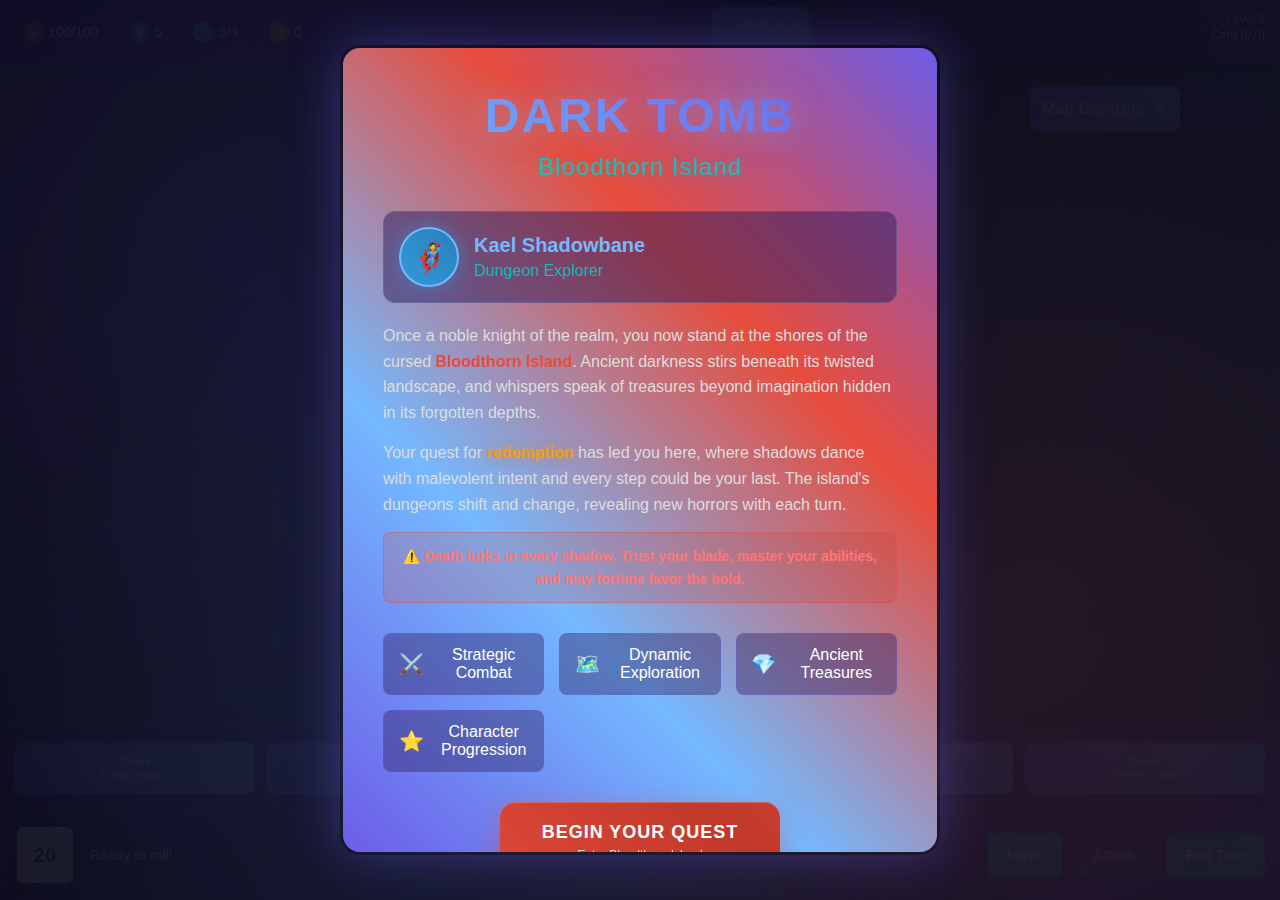
<file: index.html>
<!DOCTYPE html>
<html lang="en">
<head>
    <meta charset="UTF-8">
    <meta name="viewport" content="width=device-width, initial-scale=1.0, maximum-scale=1.0, user-scalable=no, viewport-fit=cover">
    <meta name="description" content="Dark Tomb: Bloodthorn Island - A strategic turn-based dungeon crawler with responsive design and touch controls">
    <meta name="theme-color" content="#2d1b5b">
    <meta name="apple-mobile-web-app-capable" content="yes">
    <meta name="apple-mobile-web-app-status-bar-style" content="black-translucent">
    <meta name="apple-mobile-web-app-title" content="Dark Tomb">

    <title>Dark Tomb: Bloodthorn Island</title>

    <!-- Preload critical resources -->
    <link rel="preload" href="css/styles.css" as="style">
    <link rel="preload" href="js/game.js" as="script">
    <link rel="preload" href="js/main.js" as="script">

    <link rel="stylesheet" href="css/styles.css">

    <!-- Prevent FOUC (Flash of Unstyled Content) -->
    <style>
        .game-container {
            opacity: 0;
            transition: opacity 0.3s ease;
        }

            .game-container.loaded {
                opacity: 1;
            }
    </style>
</head>
<body>
    <!-- Game Start Modal -->
    <div class="game-start-modal" id="game-start-modal" style="display: none;">
        <div class="modal-background"></div>
        <div class="modal-content">
            <div class="modal-header">
                <h1 class="game-title">DARK TOMB</h1>
                <h2 class="game-subtitle">Bloodthorn Island</h2>
            </div>

            <div class="modal-story">
                <div class="character-intro">
                    <div class="character-avatar">🦸</div>
                    <div class="character-details">
                        <h3>Kael Shadowbane</h3>
                        <p class="character-class">Dungeon Explorer</p>
                    </div>
                </div>

                <div class="story-text">
                    <p>Once a noble knight of the realm, you now stand at the shores of the cursed <strong>Bloodthorn Island</strong>. Ancient darkness stirs beneath its twisted landscape, and whispers speak of treasures beyond imagination hidden in its forgotten depths.</p>

                    <p>Your quest for <span class="highlight">redemption</span> has led you here, where shadows dance with malevolent intent and every step could be your last. The island's dungeons shift and change, revealing new horrors with each turn.</p>

                    <p class="warning">⚠️ Death lurks in every shadow. Trust your blade, master your abilities, and may fortune favor the bold.</p>
                </div>
            </div>

            <div class="modal-features">
                <div class="feature">
                    <span class="feature-icon">⚔️</span>
                    <span>Strategic Combat</span>
                </div>
                <div class="feature">
                    <span class="feature-icon">🗺️</span>
                    <span>Dynamic Exploration</span>
                </div>
                <div class="feature">
                    <span class="feature-icon">💎</span>
                    <span>Ancient Treasures</span>
                </div>
                <div class="feature">
                    <span class="feature-icon">⭐</span>
                    <span>Character Progression</span>
                </div>
            </div>

            <div class="modal-actions">
                <button class="start-game-btn" id="start-game-btn" type="button" aria-label="Start Game">
                    <span class="btn-text">BEGIN YOUR QUEST</span>
                    <span class="btn-subtitle">Enter Bloodthorn Island</span>
                </button>

                <div class="difficulty-hint">
                    <span>⚠️ Prepare yourself - this island shows no mercy to the unprepared</span>
                </div>
            </div>
        </div>
    </div>

    <!-- Main Game Container -->
    <div class="game-container" id="game-container" tabindex="0" role="application" aria-label="Dark Tomb Game">
        <!-- Header with Hero Stats -->
        <header class="header" role="banner">
            <div class="hero-stats" role="group" aria-label="Hero Statistics">
                <div class="stat" role="status" aria-label="Hero Health">
                    <div class="stat-icon hp-icon" aria-hidden="true">♥</div>
                    <span id="hero-hp">100/100</span>
                </div>
                <div class="stat" role="status" aria-label="Hero Armor">
                    <div class="stat-icon armor-icon" aria-hidden="true">🛡️</div>
                    <span id="hero-armor">5</span>
                </div>
                <div class="stat" role="status" aria-label="Hero Movement">
                    <div class="stat-icon move-icon" aria-hidden="true">👟</div>
                    <span id="hero-move">3/3</span>
                </div>
                <div class="stat" role="status" aria-label="Hero Experience">
                    <div class="stat-icon xp-icon" aria-hidden="true">⭐</div>
                    <span id="hero-xp">0</span>
                </div>
            </div>

            <div class="turn-info" role="status" aria-label="Turn Information">
                <div>Turn <span id="turn-number">1</span></div>
                <div class="turn-phase hero" id="turn-phase">Hero Phase</div>
            </div>

            <div class="level-info" role="status" aria-label="Level Information">
                <div>Level <span id="hero-level">1</span></div>
                <div>Card <span id="current-card">(0,0)</span></div>
                <div class="progress-bar" role="progressbar" aria-label="Experience Progress">
                    <div class="progress-fill" id="xp-progress" style="width: 0%"></div>
                </div>
            </div>
        </header>

        <!-- Main Game Area -->
        <main class="game-area" role="main">
            <!-- Map Container with Touch Controls -->
            <div class="map-container" role="region" aria-label="Game Map">
                <!-- Map Controls -->
                <div class="map-controls" role="toolbar" aria-label="Map Navigation Controls">
                    <button class="controls-menu-btn" id="controls-menu-btn" type="button" aria-expanded="false" aria-controls="controls-menu">
                        <span>Map Controls</span>
                        <span class="menu-icon" aria-hidden="true">▼</span>
                    </button>
                    <div class="controls-menu" id="controls-menu" role="menu" aria-hidden="true">
                        <div class="control-group" role="group" aria-label="Zoom Controls">
                            <div class="control-label">Zoom</div>
                            <div class="zoom-controls">
                                <button class="zoom-btn" id="zoom-out" type="button" title="Zoom Out" aria-label="Zoom Out">−</button>
                                <span class="zoom-level" id="zoom-level" role="status" aria-label="Current Zoom Level">100%</span>
                                <button class="zoom-btn" id="zoom-in" type="button" title="Zoom In" aria-label="Zoom In">+</button>
                                <button class="zoom-btn" id="zoom-reset" type="button" title="Reset Zoom" aria-label="Reset Zoom to 100%">⌂</button>
                            </div>
                        </div>
                        <div class="control-group" role="group" aria-label="Navigation Controls">
                            <div class="control-label">Navigate</div>
                            <div class="navigation-controls">
                                <button class="nav-btn" id="center-current" type="button" title="Center on Current Card" aria-label="Center Map on Current Card">🎯 Current</button>
                                <button class="nav-btn" id="center-hero" type="button" title="Center on Hero" aria-label="Center Map on Hero">🦸 Hero</button>
                            </div>
                        </div>
                    </div>
                </div>

                <!-- Touch Indicators for Mobile -->
                <div class="touch-indicators" id="touch-indicators" role="status" aria-label="Touch Control Instructions">
                    📱 Pinch to zoom • Drag to pan
                </div>

                <!-- Map Viewport -->
                <div class="map-viewport" id="map-viewport" role="region" aria-label="Dungeon Map Viewport">
                    <div class="level-layout" id="level-layout" role="grid" aria-label="Dungeon Level Layout"></div>
                </div>

                <!-- Environment Effect Display -->
                <div id="environment-effect" class="environment-effect" style="display: none;" role="alert" aria-live="assertive"></div>
            </div>

            <!-- Abilities Panel -->
            <div class="abilities-panel" role="toolbar" aria-label="Hero Abilities">
                <button class="ability" data-ability="strike" type="button" role="button" aria-describedby="strike-desc">
                    <div class="ability-name">Strike</div>
                    <div class="ability-details" id="strike-desc">+2 dmg, Range 1</div>
                </button>
                <button class="ability" data-ability="fireball" type="button" role="button" aria-describedby="fireball-desc">
                    <div class="ability-name">Fireball</div>
                    <div class="ability-details" id="fireball-desc">+4 dmg, Range 3</div>
                </button>
                <button class="ability" data-ability="heal" type="button" role="button" aria-describedby="heal-desc">
                    <div class="ability-name">Heal</div>
                    <div class="ability-details" id="heal-desc">+15 HP</div>
                </button>
                <button class="ability" data-ability="charge" type="button" role="button" aria-describedby="charge-desc">
                    <div class="ability-name">Charge</div>
                    <div class="ability-details" id="charge-desc">+3 dmg, Move+Attack</div>
                </button>
                <button class="ability" data-ability="shield" type="button" role="button" aria-describedby="shield-desc">
                    <div class="ability-name">Shield</div>
                    <div class="ability-details" id="shield-desc">+2 Armor, 3 turns</div>
                </button>
            </div>

            <!-- Bottom Action Panel -->
            <div class="bottom-panel" role="complementary" aria-label="Game Actions">
                <div class="dice-container" role="group" aria-label="Dice and Status">
                    <button class="dice" id="dice" type="button" aria-label="Roll Dice" title="Click to roll dice">20</button>
                    <span id="dice-result" role="status" aria-live="polite">Ready to roll!</span>
                </div>
                <div class="action-buttons" role="group" aria-label="Action Buttons">
                    <button class="action-btn" id="move-btn" type="button" aria-label="Enter Move Mode">Move</button>
                    <button class="action-btn" id="attack-btn" type="button" aria-label="Enter Attack Mode" disabled>Attack</button>
                    <button class="action-btn" id="end-turn-btn" type="button" aria-label="End Current Turn">End Turn</button>
                </div>
            </div>
        </main>
    </div>

    <!-- Loading Scripts -->
    <script>
        // Prevent FOUC by showing container only after styles are loaded
        document.addEventListener('DOMContentLoaded', function () {
            const gameContainer = document.getElementById('game-container');
            if (gameContainer) {
                gameContainer.classList.add('loaded');
            }
        });

        // Simple performance monitoring
        if ('performance' in window) {
            window.addEventListener('load', function () {
                const perfData = performance.getEntriesByType('navigation')[0];
                if (perfData) {
                    console.log('Page load time:', perfData.loadEventEnd - perfData.fetchStart, 'ms');
                }
            });
        }
    </script>

    <!-- Game Scripts - Load in order -->
    <script src="js/game.js" defer></script>
    <script src="js/main.js" defer></script>

    <!-- Service Worker Registration for PWA capabilities (optional) -->
    <script>
        if ('serviceWorker' in navigator) {
            window.addEventListener('load', function () {
                // Uncomment when you add a service worker
                // navigator.serviceWorker.register('/sw.js').catch(console.error);
            });
        }
    </script>
</body>
</html>
</file>
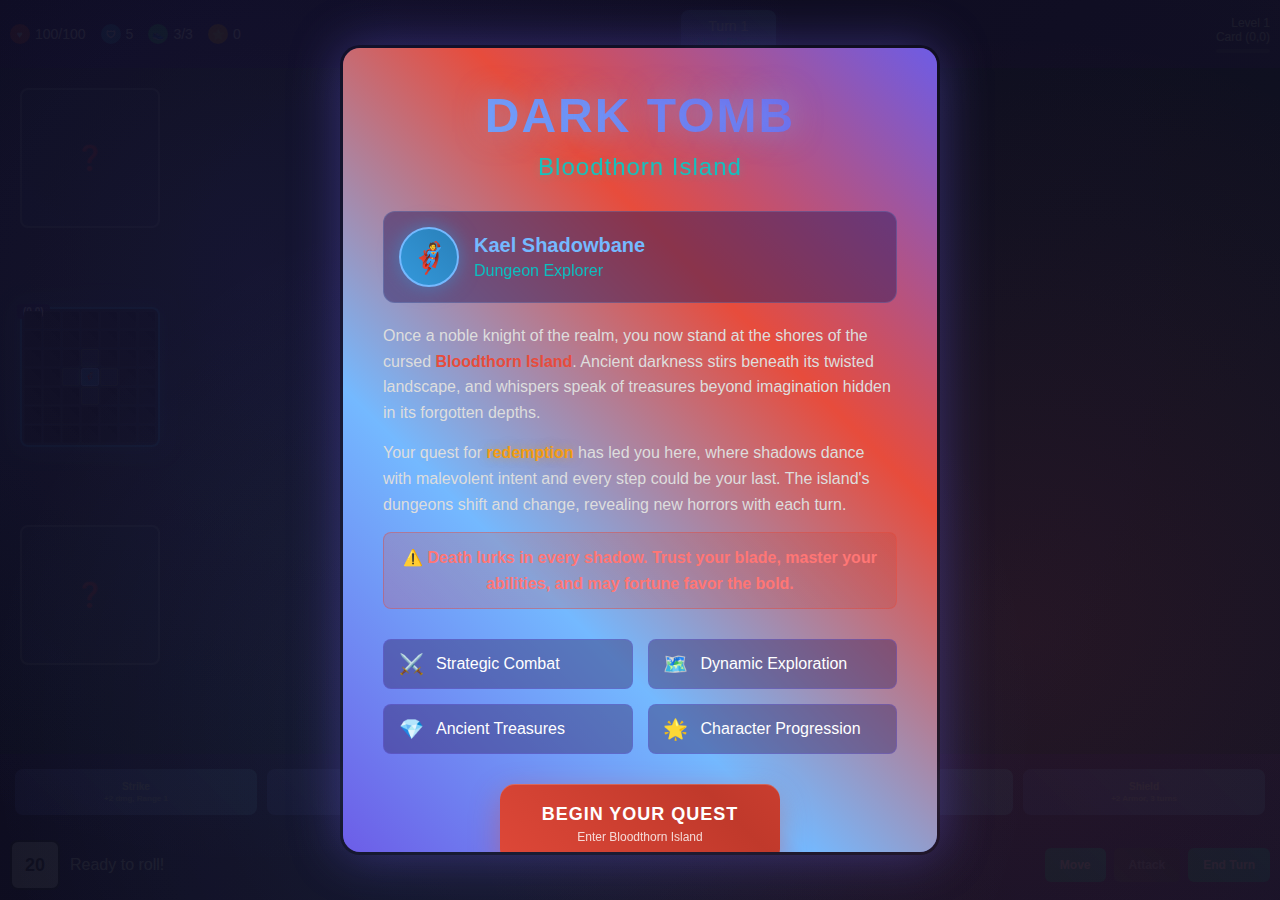
<file: complete_dark_tomb.html>
<!DOCTYPE html>
<html lang="en">
<head>
    <meta charset="UTF-8">
    <meta name="viewport" content="width=device-width, initial-scale=1.0">
    <title>Dark Tomb: Bloodthorn Island</title>
    <link rel="stylesheet" href="styles.css">
</head>
<body>
    <!-- Game Start Modal -->
    <div class="game-start-modal" id="game-start-modal">
        <div class="modal-background"></div>
        <div class="modal-content">
            <div class="modal-header">
                <h1 class="game-title">DARK TOMB</h1>
                <h2 class="game-subtitle">Bloodthorn Island</h2>
            </div>
            
            <div class="modal-story">
                <div class="character-intro">
                    <div class="character-avatar">🦸</div>
                    <div class="character-details">
                        <h3>Kael Shadowbane</h3>
                        <p class="character-class">Dungeon Explorer</p>
                    </div>
                </div>
                
                <div class="story-text">
                    <p>Once a noble knight of the realm, you now stand at the shores of the cursed <strong>Bloodthorn Island</strong>. Ancient darkness stirs beneath its twisted landscape, and whispers speak of treasures beyond imagination hidden in its forgotten depths.</p>
                    
                    <p>Your quest for <span class="highlight">redemption</span> has led you here, where shadows dance with malevolent intent and every step could be your last. The island's dungeons shift and change, revealing new horrors with each turn.</p>
                    
                    <p class="warning">⚠️ Death lurks in every shadow. Trust your blade, master your abilities, and may fortune favor the bold.</p>
                </div>
            </div>
            
            <div class="modal-features">
                <div class="feature">
                    <span class="feature-icon">⚔️</span>
                    <span>Strategic Combat</span>
                </div>
                <div class="feature">
                    <span class="feature-icon">🗺️</span>
                    <span>Dynamic Exploration</span>
                </div>
                <div class="feature">
                    <span class="feature-icon">💎</span>
                    <span>Ancient Treasures</span>
                </div>
                <div class="feature">
                    <span class="feature-icon">🌟</span>
                    <span>Character Progression</span>
                </div>
            </div>
            
            <div class="modal-actions">
                <button class="start-game-btn" id="start-game-btn">
                    <span class="btn-text">BEGIN YOUR QUEST</span>
                    <span class="btn-subtitle">Enter Bloodthorn Island</span>
                </button>
                
                <div class="difficulty-hint">
                    <span>💀 Prepare yourself - this island shows no mercy to the unprepared</span>
                </div>
            </div>
        </div>
    </div>

    <div class="game-container">
        <div class="header">
            <div class="hero-stats">
                <div class="stat">
                    <div class="stat-icon hp-icon">♥</div>
                    <span id="hero-hp">100/100</span>
                </div>
                <div class="stat">
                    <div class="stat-icon armor-icon">🛡</div>
                    <span id="hero-armor">5</span>
                </div>
                <div class="stat">
                    <div class="stat-icon move-icon">👟</div>
                    <span id="hero-move">3</span>
                </div>
                <div class="stat">
                    <div class="stat-icon xp-icon">⭐</div>
                    <span id="hero-xp">0</span>
                </div>
            </div>
            
            <div class="turn-info">
                <div>Turn <span id="turn-number">1</span></div>
                <div class="turn-phase hero" id="turn-phase">Hero Phase</div>
            </div>
            
            <div class="level-info">
                <div>Level <span id="hero-level">1</span></div>
                <div>Card <span id="current-card">(0,0)</span></div>
                <div class="progress-bar">
                    <div class="progress-fill" id="xp-progress" style="width: 0%"></div>
                </div>
            </div>
        </div>

        <div class="game-area">
            <div class="map-container">
                <div class="level-layout" id="level-layout"></div>
                <div id="environment-effect" class="environment-effect" style="display: none;"></div>
            </div>

            <div class="abilities-panel">
                <div class="ability" data-ability="strike">
                    <div class="ability-name">Strike</div>
                    <div class="ability-details">+2 dmg, Range 1</div>
                </div>
                <div class="ability" data-ability="fireball">
                    <div class="ability-name">Fireball</div>
                    <div class="ability-details">+4 dmg, Range 3</div>
                </div>
                <div class="ability" data-ability="heal">
                    <div class="ability-name">Heal</div>
                    <div class="ability-details">+15 HP</div>
                </div>
                <div class="ability" data-ability="charge">
                    <div class="ability-name">Charge</div>
                    <div class="ability-details">+3 dmg, Move+Attack</div>
                </div>
                <div class="ability" data-ability="shield">
                    <div class="ability-name">Shield</div>
                    <div class="ability-details">+2 Armor, 3 turns</div>
                </div>
            </div>

            <div class="bottom-panel">
                <div class="dice-container">
                    <div class="dice" id="dice">20</div>
                    <span id="dice-result">Ready to roll!</span>
                </div>
                <div class="action-buttons">
                    <button class="action-btn" id="move-btn">Move</button>
                    <button class="action-btn" id="attack-btn" disabled>Attack</button>
                    <button class="action-btn" id="end-turn-btn">End Turn</button>
                </div>
            </div>
        </div>
    </div>

    <script>
        class Game {
            constructor() {
                this.hero = {
                    x: 3, y: 3, // Position within current card
                    cardX: 0, cardY: 0, // Current card coordinates
                    hp: 100, maxHp: 100,
                    armor: 5, baseArmor: 5,
                    move: 3, level: 1, xp: 0,
                    bonusArmor: 0, bonusArmorTurns: 0,
                    remainingMoves: 3,
                    hasActed: false,
                    // Character information
                    name: "Kael Shadowbane",
                    class: "Dungeon Explorer",
                    background: "Once a noble knight, now explores the dark depths of Bloodthorn Island seeking ancient treasures and redemption."
                };
                
                this.currentLevel = 1;
                this.activeCards = new Map(); // Map of "x,y" -> card data
                this.cardDecks = {}; // Level -> array of card templates
                this.levelLayouts = {}; // Level -> array of card coordinates
                this.fogOfWar = new Map(); // Map of "cardX,cardY" -> Set of "x,y" positions
                
                this.selectedAbility = null;
                this.abilityCooldowns = {};
                this.environmentEffect = null;
                this.environmentTurns = 0;
                this.turn = 1;
                this.turnPhase = 'hero'; // 'hero', 'enemy', 'environment'
                this.mode = 'move';
                
                this.abilities = {
                    strike: { 
                        modifier: 2, 
                        damage: 8, 
                        range: 1, 
                        type: 'single', 
                        cooldown: 0,
                        name: "Strike",
                        description: "A precise melee attack that deals consistent damage to adjacent enemies."
                    },
                    fireball: { 
                        modifier: 4, 
                        damage: 12, 
                        range: 3, 
                        type: 'single', 
                        cooldown: 2,
                        name: "Fireball",
                        description: "Launch a blazing projectile that deals high damage at range. Requires line of sight."
                    },
                    heal: { 
                        modifier: 0, 
                        damage: -15, 
                        range: 0, 
                        type: 'self', 
                        cooldown: 3,
                        name: "Heal",
                        description: "Channel divine energy to restore your health and mend wounds."
                    },
                    charge: { 
                        modifier: 3, 
                        damage: 10, 
                        range: 2, 
                        type: 'charge', 
                        cooldown: 2,
                        name: "Charge",
                        description: "Rush forward to strike an enemy with tremendous force, combining movement and attack."
                    },
                    shield: { 
                        modifier: 0, 
                        damage: 0, 
                        range: 0, 
                        type: 'buff', 
                        cooldown: 4,
                        name: "Shield",
                        description: "Raise your defenses, gaining bonus armor that protects against incoming attacks."
                    }
                };

                this.environmentEffects = [
                    { name: 'Earthquake', effect: 'All units take +1 damage', duration: 3 },
                    { name: 'Poison Mist', effect: 'All living creatures lose 2 HP per turn', duration: 4 },
                    { name: 'Lightning Storm', effect: 'Random electrical damage', duration: 2 },
                    { name: 'Bloodthorn Growth', effect: 'Movement costs +1 HP', duration: 3 },
                    { name: 'Dark Fog', effect: 'Attack range reduced by 1', duration: 2 }
                ];
                
                this.initializeLevels();
                this.initializeGame();
                this.bindEvents();
            }

            initializeLevels() {
                // Define level layouts - which card coordinates exist
                this.levelLayouts = {
                    1: [
                        { x: 0, y: 0 },   // Starting card
                        { x: 1, y: 0 },   // East
                        { x: 1, y: 1 },   // Southeast
                        { x: 0, y: 1 },   // South
                        { x: 0, y: -1 }   // North
                    ],
                    2: [
                        { x: 0, y: 0 }, { x: 1, y: 0 }, { x: 2, y: 0 },
                        { x: 0, y: 1 }, { x: 1, y: 1 }, { x: 2, y: 1 },
                        { x: 0, y: -1 }, { x: 1, y: -1 }
                    ]
                };

                // Generate card templates for each level
                this.generateCardDecks();
            }

            generateCardDecks() {
                for (let level = 1; level <= 2; level++) {
                    this.cardDecks[level] = [];
                    const cardCount = this.levelLayouts[level].length;
                    
                    for (let i = 0; i < cardCount; i++) {
                        this.cardDecks[level].push(this.generateCardTemplate(level));
                    }
                }
            }

            generateCardTemplate(level) {
                const card = {
                    terrain: [],
                    monsters: [],
                    treasures: []
                };

                // Generate terrain
                for (let y = 0; y < 7; y++) {
                    card.terrain[y] = [];
                    for (let x = 0; x < 7; x++) {
                        if (Math.random() < 0.15) {
                            card.terrain[y][x] = 'wall';
                        } else {
                            card.terrain[y][x] = 'floor';
                        }
                    }
                }

                // Generate monsters for this card
                const monsterCount = 2 + Math.floor(level / 2);
                const monsterTypes = [
                    { name: 'Goblin', attackRange: 1 },
                    { name: 'Orc', attackRange: 1 },
                    { name: 'Skeleton', attackRange: 2 },
                    { name: 'Spider', attackRange: 1 }
                ];

                for (let i = 0; i < monsterCount; i++) {
                    let x, y;
                    do {
                        x = Math.floor(Math.random() * 7);
                        y = Math.floor(Math.random() * 7);
                    } while (
                        card.terrain[y][x] === 'wall' ||
                        card.monsters.some(m => m.x === x && m.y === y)
                    );

                    const monsterType = monsterTypes[Math.floor(Math.random() * monsterTypes.length)];
                    card.monsters.push({
                        x, y,
                        hp: 20 + (level * 5),
                        maxHp: 20 + (level * 5),
                        armor: 3 + Math.floor(level / 2),
                        damage: 6 + level,
                        type: monsterType.name,
                        attackRange: monsterType.attackRange,
                        engaged: false,
                        cardX: null, // Will be set when card is placed
                        cardY: null
                    });
                }

                // Generate treasures
                const treasureCount = 1 + Math.floor(Math.random() * 2);
                for (let i = 0; i < treasureCount; i++) {
                    let x, y;
                    do {
                        x = Math.floor(Math.random() * 7);
                        y = Math.floor(Math.random() * 7);
                    } while (
                        card.terrain[y][x] === 'wall' ||
                        card.monsters.some(m => m.x === x && m.y === y) ||
                        card.treasures.some(t => t.x === x && t.y === y)
                    );

                    card.treasures.push({ x, y, collected: false });
                }

                return card;
            }

            rotateCard(card, rotation) {
                const rotated = {
                    terrain: [],
                    monsters: [],
                    treasures: []
                };

                // Rotate terrain
                for (let y = 0; y < 7; y++) {
                    rotated.terrain[y] = [];
                    for (let x = 0; x < 7; x++) {
                        const [newX, newY] = this.rotateCoordinates(x, y, rotation);
                        rotated.terrain[y][x] = card.terrain[newY][newX];
                    }
                }

                // Rotate monsters
                card.monsters.forEach(monster => {
                    const [newX, newY] = this.rotateCoordinates(monster.x, monster.y, rotation);
                    rotated.monsters.push({
                        ...monster,
                        x: newX,
                        y: newY
                    });
                });

                // Rotate treasures
                card.treasures.forEach(treasure => {
                    const [newX, newY] = this.rotateCoordinates(treasure.x, treasure.y, rotation);
                    rotated.treasures.push({
                        ...treasure,
                        x: newX,
                        y: newY
                    });
                });

                return rotated;
            }

            rotateCoordinates(x, y, rotation) {
                const center = 3; // 7x7 grid center
                const relX = x - center;
                const relY = y - center;

                let newRelX, newRelY;
                switch (rotation) {
                    case 0: // No rotation
                        newRelX = relX;
                        newRelY = relY;
                        break;
                    case 1: // 90° clockwise
                        newRelX = -relY;
                        newRelY = relX;
                        break;
                    case 2: // 180°
                        newRelX = -relX;
                        newRelY = -relY;
                        break;
                    case 3: // 270° clockwise
                        newRelX = relY;
                        newRelY = -relX;
                        break;
                }

                return [newRelX + center, newRelY + center];
            }

            initializeGame() {
                this.activeCards.clear();
                this.fogOfWar.clear();
                
                // Place starting card at (0,0)
                this.placeCard(0, 0);
                
                // Ensure hero starting position is clear
                const startingCard = this.activeCards.get('0,0');
                startingCard.terrain[3][3] = 'floor';
                
                this.resetTurnActions();
                this.updateVisibility();
                this.updateMonsterEngagement();
                this.updateDisplay();
                this.renderMap();
            }

            placeCard(cardX, cardY) {
                const cardKey = `${cardX},${cardY}`;
                if (this.activeCards.has(cardKey)) return;

                // Check if this card position exists in current level
                const levelLayout = this.levelLayouts[this.currentLevel];
                const cardExists = levelLayout.some(pos => pos.x === cardX && pos.y === cardY);
                if (!cardExists) return;

                // Get card index in layout
                const cardIndex = levelLayout.findIndex(pos => pos.x === cardX && pos.y === cardY);
                if (cardIndex === -1) return;

                // Get card template and rotate randomly
                const originalCard = this.cardDecks[this.currentLevel][cardIndex];
                const rotation = Math.floor(Math.random() * 4);
                const rotatedCard = this.rotateCard(originalCard, rotation);

                // Set card coordinates for monsters
                rotatedCard.monsters.forEach(monster => {
                    monster.cardX = cardX;
                    monster.cardY = cardY;
                });

                this.activeCards.set(cardKey, {
                    ...rotatedCard,
                    cardX,
                    cardY,
                    rotation
                });

                // Initialize fog for this card
                this.fogOfWar.set(cardKey, new Set());

                this.showMessage(`New area discovered! Card placed at (${cardX},${cardY})`);
            }

            getCardAtPosition(cardX, cardY) {
                return this.activeCards.get(`${cardX},${cardY}`);
            }

            getAllMonstersInCard(cardX, cardY) {
                const card = this.getCardAtPosition(cardX, cardY);
                return card ? card.monsters : [];
            }

            getAllMonsters() {
                let allMonsters = [];
                this.activeCards.forEach(card => {
                    allMonsters = allMonsters.concat(card.monsters);
                });
                return allMonsters;
            }

            isAdjacentToEnemy(x, y, cardX, cardY) {
                const monsters = this.getAllMonstersInCard(cardX, cardY);
                return monsters.some(monster => {
                    const distance = Math.abs(monster.x - x) + Math.abs(monster.y - y);
                    return distance === 1;
                });
            }

            updateVisibility() {
                const visionRadius = 1;
                const { cardX, cardY, x: heroX, y: heroY } = this.hero;
                
                // Get or create fog set for current card
                const cardKey = `${cardX},${cardY}`;
                if (!this.fogOfWar.has(cardKey)) {
                    this.fogOfWar.set(cardKey, new Set());
                }
                const fogSet = this.fogOfWar.get(cardKey);
                
                for (let dy = -visionRadius; dy <= visionRadius; dy++) {
                    for (let dx = -visionRadius; dx <= visionRadius; dx++) {
                        const x = heroX + dx;
                        const y = heroY + dy;
                        
                        if (x >= 0 && x < 7 && y >= 0 && y < 7) {
                            const distance = Math.abs(dx) + Math.abs(dy);
                            if (distance <= visionRadius) {
                                fogSet.add(`${x},${y}`);
                            }
                        }
                    }
                }
            }

            isHeroOnEdge() {
                const { x, y } = this.hero;
                return x === 0 || x === 6 || y === 0 || y === 6;
            }

            resetTurnActions() {
                this.hero.remainingMoves = this.hero.move;
                this.hero.hasActed = false;
                this.turnPhase = 'hero';
                this.clearAllHighlights();
                this.updateTurnDisplay();
            }

            updateTurnDisplay() {
                document.getElementById('turn-number').textContent = this.turn;
                const phaseEl = document.getElementById('turn-phase');
                
                phaseEl.classList.remove('hero', 'enemy', 'environment');
                phaseEl.classList.add(this.turnPhase);
                
                switch(this.turnPhase) {
                    case 'hero':
                        phaseEl.textContent = 'Hero Phase';
                        break;
                    case 'enemy':
                        phaseEl.textContent = 'Enemy Phase';
                        break;
                    case 'environment':
                        phaseEl.textContent = 'Environment Phase';
                        break;
                }
            }

            bindEvents() {
                // Ability selection
                document.querySelectorAll('.ability').forEach(ability => {
                    ability.addEventListener('click', (e) => {
                        const abilityName = e.currentTarget.dataset.ability;
                        if (!this.abilityCooldowns[abilityName] && !this.hero.hasActed && this.turnPhase === 'hero') {
                            this.selectAbility(abilityName);
                        } else if (this.hero.hasActed) {
                            this.showMessage('You have already acted this turn!');
                        } else if (this.turnPhase !== 'hero') {
                            this.showMessage('Wait for your turn!');
                        }
                    });
                });

                // Action buttons
                document.getElementById('move-btn').addEventListener('click', () => {
                    if (this.hero.remainingMoves > 0 && this.turnPhase === 'hero') {
                        this.mode = 'move';
                        this.selectedAbility = null;
                        this.highlightMovementRange();
                        this.updateModeDisplay();
                        // Clear ability selection
                        document.querySelectorAll('.ability').forEach(a => a.classList.remove('selected'));
                    }
                });

                document.getElementById('attack-btn').addEventListener('click', () => {
                    if (!this.hero.hasActed && this.turnPhase === 'hero') {
                        this.mode = 'attack';
                        this.selectedAbility = 'strike';
                        this.highlightAbilityRange();
                        this.updateModeDisplay();
                        // Highlight strike ability
                        document.querySelectorAll('.ability').forEach(a => a.classList.remove('selected'));
                        document.querySelector(`[data-ability="strike"]`).classList.add('selected');
                    }
                });

                document.getElementById('end-turn-btn').addEventListener('click', () => {
                    if (this.turnPhase === 'hero') {
                        this.clearAllHighlights();
                        this.endHeroTurn();
                    }
                });

                document.getElementById('dice').addEventListener('click', () => {
                    this.rollDice();
                });
            }

            selectAbility(abilityName) {
                if (this.hero.hasActed || this.turnPhase !== 'hero') {
                    this.showMessage('You have already acted this turn!');
                    return;
                }
                
                this.selectedAbility = abilityName;
                this.mode = 'ability';
                this.highlightAbilityRange();
                this.updateModeDisplay();
                
                document.querySelectorAll('.ability').forEach(a => a.classList.remove('selected'));
                document.querySelector(`[data-ability="${abilityName}"]`).classList.add('selected');
            }

            highlightMovementRange() {
                this.clearAllHighlights();
                
                const currentCard = this.getCardAtPosition(this.hero.cardX, this.hero.cardY);
                if (!currentCard) return;
                
                const { x: heroX, y: heroY } = this.hero;
                const reachableTiles = this.calculateReachableTiles(heroX, heroY, this.hero.remainingMoves, currentCard);
                
                // Highlight reachable tiles
                reachableTiles.forEach(pos => {
                    const cardContainer = document.querySelector(`.card-container.current .card-grid`);
                    if (cardContainer) {
                        const tileIndex = pos.y * 7 + pos.x;
                        const tile = cardContainer.children[tileIndex];
                        if (tile) {
                            tile.classList.add('movement-range');
                        }
                    }
                });
            }

            highlightAbilityRange() {
                this.clearAllHighlights();
                
                if (!this.selectedAbility) return;
                
                const currentCard = this.getCardAtPosition(this.hero.cardX, this.hero.cardY);
                if (!currentCard) return;
                
                const ability = this.abilities[this.selectedAbility];
                let effectiveRange = ability.range;
                
                // Apply environmental effects
                if (this.environmentEffect && this.environmentEffect.name === 'Dark Fog' && ability.range > 0) {
                    effectiveRange = Math.max(1, ability.range - 1);
                }
                
                // Skip range highlighting for self-target abilities
                if (ability.type === 'self' || ability.type === 'buff') {
                    return;
                }
                
                const { x: heroX, y: heroY } = this.hero;
                const inRangeTiles = this.calculateAbilityRange(heroX, heroY, effectiveRange, currentCard);
                
                // Highlight tiles in range
                inRangeTiles.forEach(pos => {
                    const cardContainer = document.querySelector(`.card-container.current .card-grid`);
                    if (cardContainer) {
                        const tileIndex = pos.y * 7 + pos.x;
                        const tile = cardContainer.children[tileIndex];
                        if (tile) {
                            tile.classList.add('ability-range');
                        }
                    }
                });
            }

            clearAllHighlights() {
                document.querySelectorAll('.card-tile.movement-range').forEach(tile => {
                    tile.classList.remove('movement-range');
                });
                document.querySelectorAll('.card-tile.ability-range').forEach(tile => {
                    tile.classList.remove('ability-range');
                });
            }

            calculateReachableTiles(startX, startY, maxMoves, card) {
                const reachable = [];
                const visited = new Map(); // Store position -> minimum moves needed to reach
                const queue = [{ x: startX, y: startY, moves: maxMoves, path: [] }];
                
                while (queue.length > 0) {
                    const { x, y, moves, path } = queue.shift();
                    const key = `${x},${y}`;
                    
                    // Skip if we've visited this tile with better or equal moves
                    if (visited.has(key) && visited.get(key) >= moves) continue;
                    if (moves < 0) continue;
                    
                    visited.set(key, moves);
                    
                    // Don't include starting position in reachable tiles
                    if (!(x === startX && y === startY)) {
                        reachable.push({ x, y, moves, path: [...path] });
                    }
                    
                    if (moves > 0) {
                        const neighbors = [
                            { x: x + 1, y: y },
                            { x: x - 1, y: y },
                            { x: x, y: y + 1 },
                            { x: x, y: y - 1 }
                        ];
                        
                        neighbors.forEach(neighbor => {
                            if (neighbor.x >= 0 && neighbor.x < 7 && neighbor.y >= 0 && neighbor.y < 7) {
                                // Check if tile is passable (not wall, not monster)
                                if (card.terrain[neighbor.y][neighbor.x] !== 'wall' && 
                                    !card.monsters.some(m => m.x === neighbor.x && m.y === neighbor.y)) {
                                    
                                    // Calculate movement cost for this step
                                    let moveCost = 1;
                                    
                                    // Check adjacency rules
                                    const currentAdjacent = this.isAdjacentToEnemy(x, y, this.hero.cardX, this.hero.cardY);
                                    const targetAdjacent = this.isAdjacentToEnemy(neighbor.x, neighbor.y, this.hero.cardX, this.hero.cardY);
                                    
                                    // If moving from non-adjacent to adjacent position, it costs all remaining moves
                                    if (!currentAdjacent && targetAdjacent) {
                                        moveCost = moves; // Consume all remaining movement
                                    }
                                    
                                    const newMoves = moves - moveCost;
                                    const newPath = [...path, { x: neighbor.x, y: neighbor.y }];
                                    
                                    // Only add to queue if we have enough moves and haven't visited with better moves
                                    if (newMoves >= 0 && (!visited.has(`${neighbor.x},${neighbor.y}`) || visited.get(`${neighbor.x},${neighbor.y}`) < newMoves)) {
                                        queue.push({ 
                                            x: neighbor.x, 
                                            y: neighbor.y, 
                                            moves: newMoves,
                                            path: newPath
                                        });
                                    }
                                }
                            }
                        });
                    }
                }
                
                return reachable;
            }

            calculateAbilityRange(centerX, centerY, range, card) {
                const inRange = [];
                
                for (let y = 0; y < 7; y++) {
                    for (let x = 0; x < 7; x++) {
                        const distance = Math.abs(x - centerX) + Math.abs(y - centerY);
                        
                        if (distance <= range && distance > 0) {
                            // Check if there's a clear line (for most abilities)
                            if (this.hasLineOfSight(centerX, centerY, x, y, card)) {
                                inRange.push({ x, y, distance });
                            }
                        }
                    }
                }
                
                return inRange;
            }

            hasLineOfSight(x1, y1, x2, y2, card) {
                // Simple line of sight check - can be improved with Bresenham's line algorithm
                const dx = Math.abs(x2 - x1);
                const dy = Math.abs(y2 - y1);
                const sx = x1 < x2 ? 1 : -1;
                const sy = y1 < y2 ? 1 : -1;
                let err = dx - dy;
                
                let x = x1;
                let y = y1;
                
                while (true) {
                    // Don't check the starting position or target position for walls
                    if (!(x === x1 && y === y1) && !(x === x2 && y === y2)) {
                        if (card.terrain[y][x] === 'wall') {
                            return false; // Line blocked by wall
                        }
                    }
                    
                    if (x === x2 && y === y2) break;
                    
                    const e2 = 2 * err;
                    if (e2 > -dy) {
                        err -= dy;
                        x += sx;
                    }
                    if (e2 < dx) {
                        err += dx;
                        y += sy;
                    }
                }
                
                return true;
            }

            handleTileClick(x, y) {
                if (this.turnPhase !== 'hero') {
                    this.showMessage('Wait for your turn!');
                    return;
                }
                
                if (this.mode === 'move') {
                    this.moveHero(x, y);
                } else if ((this.mode === 'attack' || this.mode === 'ability') && this.selectedAbility) {
                    this.useAbility(x, y);
                }
            }

            moveHero(x, y) {
                // Check if trying to move outside current card - not allowed anymore
                if (x < 0 || x >= 7 || y < 0 || y >= 7) {
                    this.showMessage('Use card transitions to move between areas!');
                    return;
                }

                const currentCard = this.getCardAtPosition(this.hero.cardX, this.hero.cardY);
                
                // Check if destination is blocked
                if (currentCard.terrain[y][x] === 'wall' || 
                    currentCard.monsters.some(m => m.x === x && m.y === y)) {
                    this.showMessage('That tile is blocked!');
                    return;
                }
                
                // Validate movement using the same pathfinding algorithm as highlighting
                const reachableTiles = this.calculateReachableTiles(this.hero.x, this.hero.y, this.hero.remainingMoves, currentCard);
                const targetTile = reachableTiles.find(tile => tile.x === x && tile.y === y);
                
                if (!targetTile) {
                    this.showMessage('Cannot reach that tile with remaining movement!');
                    return;
                }
                
                // Calculate the actual movement cost to reach this tile
                const movementCost = this.hero.remainingMoves - targetTile.moves;
                
                // Perform the movement
                this.hero.remainingMoves -= movementCost;
                this.hero.x = x;
                this.hero.y = y;
                
                // Clear movement highlights after moving
                this.clearAllHighlights();
                
                this.updateVisibility();
                this.updateMonsterEngagement();
                
                // Apply environmental effects
                if (this.environmentEffect && this.environmentEffect.name === 'Bloodthorn Growth') {
                    this.takeDamage(this.hero, 1);
                    this.showDamageNumber(x, y, 1, false);
                }
                
                // Check for treasure
                const treasure = currentCard.treasures.find(t => t.x === x && t.y === y && !t.collected);
                if (treasure) {
                    treasure.collected = true;
                    this.gainXP(25);
                    this.showMessage('Treasure found! +25 XP');
                }
                
                this.checkTurnComplete();
                this.renderMap();
            }

            useAbility(x, y) {
                if (this.hero.hasActed || this.turnPhase !== 'hero') {
                    this.showMessage('You have already acted this turn!');
                    return;
                }

                const ability = this.abilities[this.selectedAbility];
                let effectiveRange = ability.range;
                
                if (this.environmentEffect && this.environmentEffect.name === 'Dark Fog' && ability.range > 0) {
                    effectiveRange = Math.max(1, ability.range - 1);
                }
                
                // For self-target abilities, ignore position
                if (ability.type === 'self' || ability.type === 'buff') {
                    this.hero.hasActed = true;
                    if (ability.type === 'self') {
                        this.applySelfAbility();
                    } else if (ability.type === 'buff') {
                        this.applyBuffAbility();
                    }
                    this.checkTurnComplete();
                    return;
                }
                
                // Validate target is in range and has line of sight
                const currentCard = this.getCardAtPosition(this.hero.cardX, this.hero.cardY);
                const inRangeTiles = this.calculateAbilityRange(this.hero.x, this.hero.y, effectiveRange, currentCard);
                const targetTile = inRangeTiles.find(tile => tile.x === x && tile.y === y);
                
                if (!targetTile) {
                    this.showMessage('Target is out of range or blocked!');
                    return;
                }
                
                // Check if there's a valid target at the position
                const target = currentCard.monsters.find(m => m.x === x && m.y === y);
                if (!target) {
                    this.showMessage('No valid target at that position!');
                    return;
                }
                
                this.hero.hasActed = true;
                this.rollDice(() => this.attackTarget(target, ability));
                this.checkTurnComplete();
            }

            applySelfAbility() {
                const ability = this.abilities[this.selectedAbility];
                if (this.selectedAbility === 'heal') {
                    const healAmount = Math.abs(ability.damage);
                    this.hero.hp = Math.min(this.hero.maxHp, this.hero.hp + healAmount);
                    this.showDamageNumber(this.hero.x, this.hero.y, healAmount, true);
                    this.setCooldown(this.selectedAbility, ability.cooldown);
                    this.updateDisplay();
                }
            }

            applyBuffAbility() {
                if (this.selectedAbility === 'shield') {
                    this.hero.bonusArmor = 2;
                    this.hero.bonusArmorTurns = 3;
                    this.setCooldown(this.selectedAbility, this.abilities[this.selectedAbility].cooldown);
                    this.showMessage('Shield activated! +2 Armor for 3 turns');
                    this.updateDisplay();
                }
            }

            rollDice(callback) {
                const dice = document.getElementById('dice');
                dice.classList.add('rolling');
                
                let rollCount = 0;
                const rollInterval = setInterval(() => {
                    const value = Math.floor(Math.random() * 20) + 1;
                    dice.textContent = value;
                    rollCount++;
                    
                    if (rollCount >= 10) {
                        clearInterval(rollInterval);
                        dice.classList.remove('rolling');
                        
                        if (value >= 19) {
                            this.triggerEnvironmentalEffect();
                        }
                        
                        if (callback) callback(value);
                    }
                }, 100);
            }

            attackTarget(target, ability) {
                const diceValue = parseInt(document.getElementById('dice').textContent);
                const attackRoll = diceValue + ability.modifier;
                let damage = ability.damage;
                
                if (this.environmentEffect && this.environmentEffect.name === 'Earthquake') {
                    damage += 1;
                }
                
                if (attackRoll >= target.armor) {
                    this.takeDamage(target, damage);
                    this.showDamageNumber(target.x, target.y, damage, false);
                    this.gainXP(10);
                    
                    if (target.hp <= 0) {
                        const currentCard = this.getCardAtPosition(target.cardX, target.cardY);
                        currentCard.monsters = currentCard.monsters.filter(m => m !== target);
                        this.gainXP(50);
                        this.checkWinCondition();
                    }
                } else {
                    this.showMessage('Attack missed!');
                }
                
                this.setCooldown(this.selectedAbility, ability.cooldown);
                this.updateDisplay();
                this.renderMap();
            }

            takeDamage(unit, damage) {
                if (unit === this.hero) {
                    const effectiveArmor = this.hero.armor + this.hero.bonusArmor;
                    const reducedDamage = Math.max(1, damage - Math.floor(effectiveArmor / 2));
                    unit.hp -= reducedDamage;
                } else {
                    unit.hp -= damage;
                }
                
                if (unit.hp < 0) unit.hp = 0;
            }

            triggerEnvironmentalEffect() {
                this.environmentEffect = this.environmentEffects[Math.floor(Math.random() * this.environmentEffects.length)];
                this.environmentTurns = this.environmentEffect.duration;
                
                const effectDiv = document.getElementById('environment-effect');
                effectDiv.textContent = `${this.environmentEffect.name}: ${this.environmentEffect.effect}`;
                effectDiv.style.display = 'block';
                
                this.showMessage(`Environmental Effect: ${this.environmentEffect.name}!`);
            }

            checkTurnComplete() {
                if (this.hero.remainingMoves === 0 && this.hero.hasActed) {
                    setTimeout(() => this.endHeroTurn(), 500);
                } else {
                    this.updateDisplay();
                }
            }

            endHeroTurn() {
                this.turnPhase = 'enemy';
                this.updateTurnDisplay();
                
                setTimeout(() => {
                    this.processEnemyPhase();
                }, 1000);
            }

            processEnemyPhase() {
                const allMonsters = this.getAllMonsters();
                let processed = 0;
                
                const processNextMonster = () => {
                    if (processed >= allMonsters.length) {
                        this.turnPhase = 'environment';
                        this.updateTurnDisplay();
                        setTimeout(() => this.processEnvironmentPhase(), 1000);
                        return;
                    }
                    
                    const monster = allMonsters[processed];
                    this.monsterAction(monster);
                    processed++;
                    
                    setTimeout(processNextMonster, 500);
                };
                
                processNextMonster();
            }

            processEnvironmentPhase() {
                // Environmental effects
                if (this.environmentEffect) {
                    this.applyEnvironmentalEffects();
                    this.environmentTurns--;
                    if (this.environmentTurns <= 0) {
                        this.environmentEffect = null;
                        document.getElementById('environment-effect').style.display = 'none';
                    }
                }
                
                // Reduce cooldowns
                Object.keys(this.abilityCooldowns).forEach(ability => {
                    if (this.abilityCooldowns[ability] > 0) {
                        this.abilityCooldowns[ability]--;
                    }
                });
                
                // Reduce buff durations
                if (this.hero.bonusArmorTurns > 0) {
                    this.hero.bonusArmorTurns--;
                    if (this.hero.bonusArmorTurns === 0) {
                        this.hero.bonusArmor = 0;
                    }
                }
                
                this.turn++;
                this.resetTurnActions();
                this.updateDisplay();
                this.updateModeDisplay();
                this.renderMap();
                
                if (this.hero.hp <= 0) {
                    this.showMessage('Game Over! You have been defeated.');
                }
            }

            updateMonsterEngagement() {
                this.activeCards.forEach(card => {
                    card.monsters.forEach(monster => {
                        // Engage monsters within range of hero regardless of card
                        const heroCard = this.getCardAtPosition(this.hero.cardX, this.hero.cardY);
                        if (heroCard && monster.cardX === this.hero.cardX && monster.cardY === this.hero.cardY) {
                            const distance = Math.abs(monster.x - this.hero.x) + Math.abs(monster.y - this.hero.y);
                            if (distance <= monster.attackRange + 2) { // Slightly larger engagement range
                                monster.engaged = true;
                            }
                        }
                    });
                });
            }

            monsterAction(monster) {
                if (!monster.engaged) return;
                
                const heroDistance = this.getDistanceToHero(monster);
                
                // If hero is in different card and monster is close to edge, try to follow
                if (monster.cardX !== this.hero.cardX || monster.cardY !== this.hero.cardY) {
                    this.tryMonsterCardTransition(monster);
                    return;
                }
                
                // If in same card, normal behavior
                if (heroDistance <= monster.attackRange) {
                    // Attack hero
                    const attackRoll = Math.floor(Math.random() * 20) + 1 + 2;
                    let damage = monster.damage;
                    
                    if (this.environmentEffect && this.environmentEffect.name === 'Earthquake') {
                        damage += 1;
                    }
                    
                    if (attackRoll >= this.hero.armor + this.hero.bonusArmor) {
                        this.takeDamage(this.hero, damage);
                        this.showDamageNumber(this.hero.x, this.hero.y, damage, false);
                        this.showMessage(`${monster.type} attacks for ${damage} damage!`);
                    } else {
                        this.showMessage(`${monster.type} attacks but misses!`);
                    }
                } else {
                    // Move towards hero
                    this.moveMonsterTowardsHero(monster);
                }
            }

            getDistanceToHero(monster) {
                if (monster.cardX !== this.hero.cardX || monster.cardY !== this.hero.cardY) {
                    return Infinity; // Different cards
                }
                return Math.abs(monster.x - this.hero.x) + Math.abs(monster.y - this.hero.y);
            }

            tryMonsterCardTransition(monster) {
                // Check if monster is on edge of its current card
                const isOnEdge = monster.x === 0 || monster.x === 6 || monster.y === 0 || monster.y === 6;
                if (!isOnEdge) {
                    // Move towards closest edge that leads to hero
                    this.moveMonsterTowardsCardEdge(monster);
                    return;
                }
                
                // Determine which adjacent card the hero is in
                const deltaCardX = this.hero.cardX - monster.cardX;
                const deltaCardY = this.hero.cardY - monster.cardY;
                
                // Only allow movement to adjacent cards
                if (Math.abs(deltaCardX) + Math.abs(deltaCardY) === 1) {
                    let newCardX = monster.cardX;
                    let newCardY = monster.cardY;
                    let newX = monster.x;
                    let newY = monster.y;
                    
                    if (deltaCardX > 0 && monster.x === 6) { // Move east
                        newCardX++;
                        newX = 0;
                    } else if (deltaCardX < 0 && monster.x === 0) { // Move west
                        newCardX--;
                        newX = 6;
                    } else if (deltaCardY > 0 && monster.y === 6) { // Move south
                        newCardY++;
                        newY = 0;
                    } else if (deltaCardY < 0 && monster.y === 0) { // Move north
                        newCardY--;
                        newY = 6;
                    }
                    
                    // Check if target card exists and position is valid
                    const targetCard = this.getCardAtPosition(newCardX, newCardY);
                    if (targetCard && targetCard.terrain[newY][newX] !== 'wall' && 
                        !targetCard.monsters.some(m => m.x === newX && m.y === newY)) {
                        
                        // Remove monster from old card
                        const oldCard = this.getCardAtPosition(monster.cardX, monster.cardY);
                        oldCard.monsters = oldCard.monsters.filter(m => m !== monster);
                        
                        // Add monster to new card
                        monster.cardX = newCardX;
                        monster.cardY = newCardY;
                        monster.x = newX;
                        monster.y = newY;
                        targetCard.monsters.push(monster);
                        
                        this.showMessage(`${monster.type} follows you to (${newCardX},${newCardY})!`);
                    }
                }
            }

            moveMonsterTowardsCardEdge(monster) {
                const deltaCardX = this.hero.cardX - monster.cardX;
                const deltaCardY = this.hero.cardY - monster.cardY;
                
                let targetX = monster.x;
                let targetY = monster.y;
                
                // Move towards the edge that leads to hero's card
                if (deltaCardX > 0) targetX = Math.min(6, monster.x + 1);
                else if (deltaCardX < 0) targetX = Math.max(0, monster.x - 1);
                
                if (deltaCardY > 0) targetY = Math.min(6, monster.y + 1);
                else if (deltaCardY < 0) targetY = Math.max(0, monster.y - 1);
                
                const card = this.getCardAtPosition(monster.cardX, monster.cardY);
                if (card.terrain[targetY][targetX] !== 'wall' && 
                    !card.monsters.some(m => m.x === targetX && m.y === targetY && m !== monster)) {
                    monster.x = targetX;
                    monster.y = targetY;
                }
            }

            moveMonsterTowardsHero(monster) {
                const card = this.getCardAtPosition(monster.cardX, monster.cardY);
                let bestMove = { x: monster.x, y: monster.y };
                let bestDistance = this.getDistanceToHero(monster);
                
                const moves = [
                    { x: monster.x + 1, y: monster.y },
                    { x: monster.x - 1, y: monster.y },
                    { x: monster.x, y: monster.y + 1 },
                    { x: monster.x, y: monster.y - 1 }
                ];
                
                moves.forEach(move => {
                    if (move.x >= 0 && move.x < 7 && move.y >= 0 && move.y < 7 &&
                        card.terrain[move.y][move.x] !== 'wall' &&
                        !card.monsters.some(m => m.x === move.x && m.y === move.y && m !== monster)) {
                        
                        const newDistance = Math.abs(move.x - this.hero.x) + Math.abs(move.y - this.hero.y);
                        if (newDistance < bestDistance) {
                            bestDistance = newDistance;
                            bestMove = move;
                        }
                    }
                });
                
                monster.x = bestMove.x;
                monster.y = bestMove.y;
            }

            applyEnvironmentalEffects() {
                if (!this.environmentEffect) return;
                
                switch (this.environmentEffect.name) {
                    case 'Poison Mist':
                        this.takeDamage(this.hero, 2);
                        this.showDamageNumber(this.hero.x, this.hero.y, 2, false);
                        
                        this.getAllMonsters().forEach(monster => {
                            this.takeDamage(monster, 2);
                            this.showDamageNumber(monster.x, monster.y, 2, false);
                        });
                        break;
                        
                    case 'Lightning Storm':
                        if (Math.random() < 0.3) {
                            const damage = Math.floor(Math.random() * 8) + 3;
                            this.takeDamage(this.hero, damage);
                            this.showDamageNumber(this.hero.x, this.hero.y, damage, false);
                        }
                        break;
                }
            }

            setCooldown(ability, turns) {
                this.abilityCooldowns[ability] = turns;
            }

            gainXP(amount) {
                this.hero.xp += amount;
                const xpNeeded = this.hero.level * 100;
                
                if (this.hero.xp >= xpNeeded) {
                    this.hero.level++;
                    this.hero.xp -= xpNeeded;
                    this.hero.maxHp += 20;
                    this.hero.hp = this.hero.maxHp;
                    this.hero.armor++;
                    this.showMessage(`Level Up! You are now level ${this.hero.level}`);
                }
            }

            checkWinCondition() {
                const totalMonsters = this.getAllMonsters().length;
                
                if (totalMonsters === 0) {
                    this.showMessage('Victory! All monsters defeated. Generating new level...');
                    setTimeout(() => {
                        this.currentLevel++;
                        if (this.levelLayouts[this.currentLevel]) {
                            this.hero.cardX = 0;
                            this.hero.cardY = 0;
                            this.hero.x = 3;
                            this.hero.y = 3;
                            this.initializeGame();
                        } else {
                            this.showMessage('Congratulations! You have completed all levels!');
                        }
                    }, 2000);
                }
            }

            showDamageNumber(x, y, amount, isHeal = false) {
                // Find the tile in the current card
                const currentCardContainer = document.querySelector(`.card-container.current .card-grid`);
                if (!currentCardContainer) return;
                
                const tileIndex = y * 7 + x;
                const tile = currentCardContainer.children[tileIndex];
                if (!tile) return;
                
                const rect = tile.getBoundingClientRect();
                const damageEl = document.createElement('div');
                damageEl.className = `damage-number ${isHeal ? 'heal-number' : ''}`;
                damageEl.textContent = `${isHeal ? '+' : '-'}${amount}`;
                damageEl.style.left = rect.left + rect.width / 2 + 'px';
                damageEl.style.top = rect.top + rect.height / 2 + 'px';
                
                document.body.appendChild(damageEl);
                setTimeout(() => damageEl.remove(), 2000);
            }

            showCharacterSheet(unit = null) {
                // Use hero as default if no unit provided
                const character = unit || this.hero;
                
                // Remove any existing character sheet
                const existingSheet = document.querySelector('.character-sheet');
                if (existingSheet) existingSheet.remove();

                // Create character sheet modal
                const characterSheet = document.createElement('div');
                characterSheet.className = `character-sheet ${character.unitType || 'hero'}`;
                
                const content = document.createElement('div');
                content.className = 'character-sheet-content';
                
                // Calculate derived stats based on unit type
                let totalArmor, hpPercent, xpPercent = 0;
                
                if (character === this.hero) {
                    totalArmor = this.hero.armor + this.hero.bonusArmor;
                    const xpNeeded = this.hero.level * 100;
                    hpPercent = (this.hero.hp / this.hero.maxHp) * 100;
                    xpPercent = (this.hero.xp / xpNeeded) * 100;
                } else {
                    totalArmor = character.armor;
                    hpPercent = (character.hp / character.maxHp) * 100;
                }
                
                // Get appropriate icon based on unit type
                const getUnitIcon = (unitType) => {
                    switch(unitType) {
                        case 'enemy': return '👹';
                        case 'ally': return '🤝';
                        default: return '🦸';
                    }
                };
                
                // Get appropriate title based on unit type
                const getUnitTitle = (unitType) => {
                    switch(unitType) {
                        case 'enemy': return '⚔️ Enemy Information';
                        case 'ally': return '🤝 Ally Information';
                        default: return '⚔️ Character Sheet';
                    }
                };
                
                content.innerHTML = `
                    <div class="character-header">
                        <div class="character-name">${character.name || character.type}</div>
                        <div class="character-class">${character.class}</div>
                        <div class="character-portrait">${getUnitIcon(character.unitType)}</div>
                        <div style="font-size: 14px; color: #bbb; line-height: 1.4; margin-top: 10px;">
                            ${character.background}
                        </div>
                        ${character.unitType === 'enemy' ? `
                            <div style="font-size: 12px; color: #e17055; margin-top: 8px; font-weight: bold;">
                                ⚠️ Threat Level: ${character.level || 1}
                            </div>
                        ` : ''}
                    </div>
                    
                    <div class="character-stats">
                        <div class="stat-group">
                            <h3>Combat Stats</h3>
                            <div class="stat-row">
                                <div class="stat-label">
                                    <div class="stat-icon hp-icon">♥</div>
                                    Health
                                </div>
                                <div class="stat-value">${character.hp}/${character.maxHp}</div>
                            </div>
                            <div class="stat-bar">
                                <div class="stat-bar-fill hp" style="width: ${hpPercent}%"></div>
                            </div>
                            
                            <div class="stat-row">
                                <div class="stat-label">
                                    <div class="stat-icon armor-icon">🛡</div>
                                    Armor
                                </div>
                                <div class="stat-value">${totalArmor}</div>
                            </div>
                            ${character === this.hero && this.hero.bonusArmor > 0 ? `
                                <div style="font-size: 12px; color: #00cec9; margin-left: 28px;">
                                    +${this.hero.bonusArmor} bonus (${this.hero.bonusArmorTurns} turns)
                                </div>
                            ` : ''}
                            
                            ${character === this.hero ? `
                                <div class="stat-row">
                                    <div class="stat-label">
                                        <div class="stat-icon move-icon">👟</div>
                                        Movement
                                    </div>
                                    <div class="stat-value">${this.hero.move}</div>
                                </div>
                            ` : ''}
                            
                            ${character.damage ? `
                                <div class="stat-row">
                                    <div class="stat-label">
                                        <span style="color: #e74c3c;">⚔️</span>
                                        Attack Damage
                                    </div>
                                    <div class="stat-value">${character.damage}</div>
                                </div>
                            ` : ''}
                            
                            ${character.attackRange ? `
                                <div class="stat-row">
                                    <div class="stat-label">
                                        <span style="color: #74b9ff;">📏</span>
                                        Attack Range
                                    </div>
                                    <div class="stat-value">${character.attackRange}</div>
                                </div>
                            ` : ''}
                        </div>
                        
                        <div class="stat-group">
                            <h3>${character === this.hero ? 'Character Progress' : 'Status Information'}</h3>
                            
                            ${character === this.hero ? `
                                <div class="stat-row">
                                    <div class="stat-label">
                                        <span style="color: #74b9ff;">⚔️</span>
                                        Level
                                    </div>
                                    <div class="stat-value">${this.hero.level}</div>
                                </div>
                                
                                <div class="stat-row">
                                    <div class="stat-label">
                                        <div class="stat-icon xp-icon">⭐</div>
                                        Experience
                                    </div>
                                    <div class="stat-value">${this.hero.xp}/${this.hero.level * 100}</div>
                                </div>
                                <div class="stat-bar">
                                    <div class="stat-bar-fill xp" style="width: ${xpPercent}%"></div>
                                </div>
                                
                                <div class="stat-row">
                                    <div class="stat-label">
                                        <span style="color: #6c5ce7;">🗺️</span>
                                        Location
                                    </div>
                                    <div class="stat-value">(${this.hero.cardX},${this.hero.cardY})</div>
                                </div>
                                
                                <div class="stat-row">
                                    <div class="stat-label">
                                        <span style="color: #f39c12;">🏰</span>
                                        Current Level
                                    </div>
                                    <div class="stat-value">${this.currentLevel}</div>
                                </div>
                            ` : `
                                ${character.level ? `
                                    <div class="stat-row">
                                        <div class="stat-label">
                                            <span style="color: #e17055;">💀</span>
                                            Threat Level
                                        </div>
                                        <div class="stat-value">${character.level}</div>
                                    </div>
                                ` : ''}
                                
                                <div class="stat-row">
                                    <div class="stat-label">
                                        <span style="color: #6c5ce7;">🗺️</span>
                                        Location
                                    </div>
                                    <div class="stat-value">(${character.cardX || 0},${character.cardY || 0})</div>
                                </div>
                                
                                <div class="stat-row">
                                    <div class="stat-label">
                                        <span style="color: ${character.engaged ? '#e74c3c' : '#95a5a6'};">⚡</span>
                                        Status
                                    </div>
                                    <div class="stat-value" style="color: ${character.engaged ? '#e74c3c' : '#95a5a6'};">
                                        ${character.engaged ? 'ENGAGED' : 'Dormant'}
                                    </div>
                                </div>
                                
                                ${character.unitType === 'enemy' ? `
                                    <div class="stat-row">
                                        <div class="stat-label">
                                            <span style="color: #e17055;">🎯</span>
                                            Behavior
                                        </div>
                                        <div class="stat-value">
                                            ${character.engaged ? 'Hostile' : 'Patrolling'}
                                        </div>
                                    </div>
                                ` : ''}
                            `}
                        </div>
                    </div>
                    
                    <div class="abilities-section">
                        <h3>${getUnitTitle(character.unitType)}</h3>
                        <div class="abilities-grid">
                            ${character === this.hero ? 
                                // Hero abilities
                                Object.entries(this.abilities).map(([key, ability]) => {
                                    const cooldown = this.abilityCooldowns[key] || 0;
                                    const isOnCooldown = cooldown > 0;
                                    
                                    return `
                                        <div class="ability-card ${isOnCooldown ? 'on-cooldown' : ''}">
                                            <div class="ability-header">
                                                <div class="ability-title">${ability.name}</div>
                                                ${isOnCooldown ? `<div class="ability-cooldown">Cooldown: ${cooldown}</div>` : ''}
                                            </div>
                                            <div class="ability-description">${ability.description}</div>
                                            <div class="ability-stats">
                                                ${ability.damage !== 0 ? `<div class="ability-stat">
                                                    <span style="color: ${ability.damage > 0 ? '#e74c3c' : '#2ecc71'};">⚔️</span>
                                                    ${ability.damage > 0 ? 'Damage' : 'Healing'}: ${Math.abs(ability.damage)}
                                                </div>` : ''}
                                                ${ability.range > 0 ? `<div class="ability-stat">
                                                    <span style="color: #74b9ff;">📏</span>
                                                    Range: ${ability.range}
                                                </div>` : ''}
                                                ${ability.modifier !== 0 ? `<div class="ability-stat">
                                                    <span style="color: #f39c12;">🎯</span>
                                                    Bonus: +${ability.modifier}
                                                </div>` : ''}
                                                ${ability.cooldown > 0 ? `<div class="ability-stat">
                                                    <span style="color: #636e72;">⏰</span>
                                                    Cooldown: ${ability.cooldown}
                                                </div>` : ''}
                                            </div>
                                        </div>
                                    `;
                                }).join('')
                                :
                                // Enemy/other unit abilities
                                (character.abilities || []).map(abilityName => {
                                    const abilityDescriptions = {
                                        'Backstab': 'Deals extra damage when attacking from behind or when the target is distracted.',
                                        'Pack Hunt': 'Gains damage bonus when other goblins are nearby.',
                                        'Rage': 'Enters a berserker rage, increasing damage but reducing armor.',
                                        'Intimidate': 'Causes fear in nearby enemies, reducing their accuracy.',
                                        'Piercing Shot': 'Arrow ignores armor and can hit multiple targets in a line.',
                                        'Bone Armor': 'Supernatural protection that reduces incoming damage.',
                                        'Venom Strike': 'Bite inflicts poison that deals damage over time.',
                                        'Web Trap': 'Creates sticky webs that immobilize enemies.'
                                    };
                                    
                                    return `
                                        <div class="ability-card">
                                            <div class="ability-header">
                                                <div class="ability-title">${abilityName}</div>
                                            </div>
                                            <div class="ability-description">
                                                ${abilityDescriptions[abilityName] || 'A special ability unique to this creature.'}
                                            </div>
                                            <div class="ability-stats">
                                                <div class="ability-stat">
                                                    <span style="color: #e17055;">💀</span>
                                                    ${character.unitType === 'enemy' ? 'Hostile Ability' : 'Special Ability'}
                                                </div>
                                            </div>
                                        </div>
                                    `;
                                }).join('') ||
                                `<div class="ability-card">
                                    <div class="ability-header">
                                        <div class="ability-title">No Special Abilities</div>
                                    </div>
                                    <div class="ability-description">
                                        This ${character.unitType || 'character'} relies on basic combat techniques.
                                    </div>
                                </div>`
                            }
                        </div>
                    </div>
                    
                    <button class="close-btn" onclick="this.parentElement.parentElement.remove()">
                        Close ${character === this.hero ? 'Character Sheet' : 'Information'}
                    </button>
                `;
                
                characterSheet.appendChild(content);
                document.body.appendChild(characterSheet);
                
                // Add click-to-close functionality
                characterSheet.addEventListener('click', (e) => {
                    if (e.target === characterSheet) {
                        characterSheet.remove();
                    }
                });
            }

            showMessage(text) {
                const existingMessage = document.querySelector('.message-container');
                if (existingMessage) existingMessage.remove();
                
                const messageEl = document.createElement('div');
                messageEl.className = 'message-container';
                messageEl.innerHTML = `
                    <div>${text}</div>
                    <button style="margin-top: 10px; padding: 8px 16px; background: #6c5ce7; border: none; border-radius: 4px; color: white; cursor: pointer;" onclick="this.parentElement.remove()">OK</button>
                `;
                
                document.body.appendChild(messageEl);
                setTimeout(() => {
                    if (messageEl.parentNode) messageEl.remove();
                }, 3000);
            }

            updateDisplay() {
                document.getElementById('hero-hp').textContent = `${this.hero.hp}/${this.hero.maxHp}`;
                document.getElementById('hero-armor').textContent = this.hero.armor + this.hero.bonusArmor;
                document.getElementById('hero-move').textContent = `${this.hero.remainingMoves}/${this.hero.move}`;
                document.getElementById('hero-xp').textContent = this.hero.xp;
                document.getElementById('hero-level').textContent = this.hero.level;
                document.getElementById('current-card').textContent = `(${this.hero.cardX},${this.hero.cardY})`;
                
                const xpProgress = (this.hero.xp / (this.hero.level * 100)) * 100;
                document.getElementById('xp-progress').style.width = xpProgress + '%';
                
                // Update ability cooldowns and action status
                Object.keys(this.abilities).forEach(abilityName => {
                    const abilityEl = document.querySelector(`[data-ability="${abilityName}"]`);
                    const cooldown = this.abilityCooldowns[abilityName] || 0;
                    
                    abilityEl.classList.remove('cooldown');
                    
                    if (cooldown > 0) {
                        abilityEl.classList.add('cooldown');
                        let overlay = abilityEl.querySelector('.cooldown-overlay');
                        if (!overlay) {
                            overlay = document.createElement('div');
                            overlay.className = 'cooldown-overlay';
                            abilityEl.appendChild(overlay);
                        }
                        overlay.textContent = cooldown;
                    } else if (this.hero.hasActed || this.turnPhase !== 'hero') {
                        abilityEl.classList.add('cooldown');
                        let overlay = abilityEl.querySelector('.cooldown-overlay');
                        if (!overlay) {
                            overlay = document.createElement('div');
                            overlay.className = 'cooldown-overlay';
                            abilityEl.appendChild(overlay);
                        }
                        overlay.textContent = this.turnPhase !== 'hero' ? '⏳' : '✓';
                    } else {
                        const overlay = abilityEl.querySelector('.cooldown-overlay');
                        if (overlay) overlay.remove();
                    }
                });

                const endTurnBtn = document.getElementById('end-turn-btn');
                if (this.turnPhase !== 'hero') {
                    endTurnBtn.style.background = 'linear-gradient(45deg, #636e72, #2d3436)';
                    endTurnBtn.textContent = 'Processing...';
                    endTurnBtn.disabled = true;
                } else if (this.hero.remainingMoves === 0 && this.hero.hasActed) {
                    endTurnBtn.style.background = 'linear-gradient(45deg, #e74c3c, #c0392b)';
                    endTurnBtn.textContent = 'Turn Complete';
                    endTurnBtn.disabled = false;
                } else {
                    endTurnBtn.style.background = 'linear-gradient(45deg, #00b894, #00cec9)';
                    endTurnBtn.textContent = 'End Turn';
                    endTurnBtn.disabled = false;
                }
            }

            updateModeDisplay() {
                const diceResult = document.getElementById('dice-result');
                let statusText = `${this.mode.charAt(0).toUpperCase() + this.mode.slice(1)} mode`;
                
                if (this.turnPhase !== 'hero') {
                    statusText = 'Waiting for turn...';
                } else if (this.hero.remainingMoves === 0 && this.hero.hasActed) {
                    statusText = 'Turn Complete!';
                } else if (this.hero.hasActed) {
                    statusText = `Action used - Moves: ${this.hero.remainingMoves}`;
                } else if (this.hero.remainingMoves === 0) {
                    statusText = 'Movement used - Can still act';
                }
                
                diceResult.textContent = statusText;
                
                const currentCard = this.getCardAtPosition(this.hero.cardX, this.hero.cardY);
                const hasMonsters = currentCard && currentCard.monsters.length > 0;
                
                document.getElementById('attack-btn').disabled = !hasMonsters || this.hero.hasActed || this.turnPhase !== 'hero';
                document.getElementById('move-btn').disabled = this.hero.remainingMoves === 0 || this.turnPhase !== 'hero';
            }

            calculateLevelGridLayout() {
                const layout = this.levelLayouts[this.currentLevel];
                
                // Find bounds of the level
                const minX = Math.min(...layout.map(pos => pos.x));
                const maxX = Math.max(...layout.map(pos => pos.x));
                const minY = Math.min(...layout.map(pos => pos.y));
                const maxY = Math.max(...layout.map(pos => pos.y));
                
                const gridWidth = maxX - minX + 1;
                const gridHeight = maxY - minY + 1;
                
                return {
                    gridWidth,
                    gridHeight,
                    offsetX: -minX,
                    offsetY: -minY
                };
            }

            renderMap() {
                const levelLayout = document.getElementById('level-layout');
                levelLayout.innerHTML = '';
                
                const { gridWidth, gridHeight, offsetX, offsetY } = this.calculateLevelGridLayout();
                
                // Set up CSS Grid
                levelLayout.style.gridTemplateColumns = `repeat(${gridWidth}, 1fr)`;
                levelLayout.style.gridTemplateRows = `repeat(${gridHeight}, 1fr)`;
                
                // Create grid positions
                const gridPositions = Array(gridHeight).fill().map(() => Array(gridWidth).fill(null));
                
                // Place cards in their grid positions
                this.levelLayouts[this.currentLevel].forEach(cardPos => {
                    const gridX = cardPos.x + offsetX;
                    const gridY = cardPos.y + offsetY;
                    gridPositions[gridY][gridX] = cardPos;
                });
                
                // Render the grid
                for (let gridY = 0; gridY < gridHeight; gridY++) {
                    for (let gridX = 0; gridX < gridWidth; gridX++) {
                        const cardPos = gridPositions[gridY][gridX];
                        
                        if (cardPos) {
                            const cardContainer = this.createCardContainer(cardPos.x, cardPos.y);
                            levelLayout.appendChild(cardContainer);
                        } else {
                            // Empty grid position
                            const emptyDiv = document.createElement('div');
                            levelLayout.appendChild(emptyDiv);
                        }
                    }
                }
            }

            createCardContainer(cardX, cardY) {
                const container = document.createElement('div');
                container.className = 'card-container';
                container.dataset.cardX = cardX;
                container.dataset.cardY = cardY;
                
                // Add coordinates label
                const coordLabel = document.createElement('div');
                coordLabel.className = 'card-coordinates';
                coordLabel.textContent = `(${cardX},${cardY})`;
                container.appendChild(coordLabel);
                
                const card = this.getCardAtPosition(cardX, cardY);
                
                if (!card) {
                    // Unrevealed card
                    container.classList.add('unrevealed');
                    container.textContent = '❓';
                    container.title = `Unexplored area (${cardX},${cardY})`;
                    
                    // Add click handler for unrevealed cards - only if hero is on edge and adjacent
                    container.addEventListener('click', () => {
                        if (this.turnPhase === 'hero') {
                            this.moveToCard(cardX, cardY);
                        }
                    });
                } else {
                    // Revealed card
                    container.classList.add('revealed');
                    
                    if (cardX === this.hero.cardX && cardY === this.hero.cardY) {
                        container.classList.add('current');
                    }
                    
                    // Create the card grid
                    const cardGrid = document.createElement('div');
                    cardGrid.className = 'card-grid';
                    
                    for (let y = 0; y < 7; y++) {
                        for (let x = 0; x < 7; x++) {
                            const tile = document.createElement('div');
                            tile.className = 'card-tile';
                            tile.dataset.x = x;
                            tile.dataset.y = y;
                            tile.dataset.cardX = cardX;
                            tile.dataset.cardY = cardY;
                            
                            // Only show details for current card
                            if (cardX === this.hero.cardX && cardY === this.hero.cardY) {
                                this.renderTile(tile, card, x, y, cardX, cardY);
                                
                                // Add click handler for current card tiles (but not for hero/monster tiles - they have their own handlers)
                                const hasCharacter = (x === this.hero.x && y === this.hero.y) || 
                                                   card.monsters.some(m => m.x === x && m.y === y);
                                if (!hasCharacter) {
                                    tile.addEventListener('click', () => {
                                        if (cardX === this.hero.cardX && cardY === this.hero.cardY) {
                                            this.handleTileClick(x, y);
                                        }
                                    });
                                }
                            } else {
                                // Other revealed cards show basic layout but respect fog
                                this.renderTileBasic(tile, card, x, y, cardX, cardY);
                                
                                // Add click handler to move to other cards
                                tile.addEventListener('click', () => {
                                    if (this.turnPhase === 'hero') {
                                        this.moveToCard(cardX, cardY);
                                    }
                                });
                            }
                            
                            cardGrid.appendChild(tile);
                        }
                    }
                    
                    container.appendChild(cardGrid);
                }
                
                return container;
            }

            renderTile(tile, card, x, y, cardX, cardY) {
                // Check fog of war
                const cardKey = `${cardX},${cardY}`;
                const fogSet = this.fogOfWar.get(cardKey);
                const posKey = `${x},${y}`;
                
                if (!fogSet || !fogSet.has(posKey)) {
                    tile.classList.add('fog');
                    return;
                }
                
                if (card.terrain[y][x] === 'wall') {
                    tile.classList.add('wall');
                    tile.textContent = '🧱';
                }
                
                // Add entities
                if (x === this.hero.x && y === this.hero.y) {
                    tile.classList.add('hero');
                    tile.textContent = '🦸';
                    tile.title = `${this.hero.name} - Click to view character sheet`;
                    tile.style.cursor = 'pointer';
                    
                    // Add special click handler for hero
                    tile.addEventListener('click', (e) => {
                        e.stopPropagation(); // Prevent the normal tile click
                        this.showCharacterSheet();
                    });
                } else {
                    const monster = card.monsters.find(m => m.x === x && m.y === y);
                    if (monster) {
                        tile.classList.add('monster');
                        
                        if (monster.engaged) {
                            tile.textContent = '👹';
                            tile.style.animation = 'monsterPulse 1.5s infinite';
                        } else {
                            tile.textContent = '😴';
                            tile.style.animation = 'none';
                            tile.style.opacity = '0.7';
                        }
                        
                        tile.title = `${monster.type} (HP: ${monster.hp}/${monster.maxHp}) ${monster.engaged ? 'ENGAGED' : 'sleeping'} - Click to view details`;
                        tile.style.cursor = 'pointer';
                        
                        // Add special click handler for monsters
                        tile.addEventListener('click', (e) => {
                            e.stopPropagation(); // Prevent the normal tile click
                            
                            // Check if we're in combat mode first
                            if ((this.mode === 'attack' || this.mode === 'ability') && this.selectedAbility && this.turnPhase === 'hero' && !this.hero.hasActed) {
                                // Combat takes priority - perform attack
                                this.handleTileClick(x, y);
                            } else {
                                // Show character sheet when not in combat
                                this.showCharacterSheet(monster);
                            }
                        });
                    } else {
                        const treasure = card.treasures.find(t => t.x === x && t.y === y && !t.collected);
                        if (treasure) {
                            tile.classList.add('treasure');
                            tile.textContent = '💎';
                        }
                    }
                }
                
                // Highlight threat zones
                if (this.isAdjacentToEnemy(x, y, cardX, cardY) && 
                    !(x === this.hero.x && y === this.hero.y) && 
                    card.terrain[y][x] !== 'wall') {
                    tile.style.boxShadow = '0 0 4px rgba(231, 76, 60, 0.4)';
                }
            }

            renderTileBasic(tile, card, x, y, cardX, cardY) {
                // Check fog of war for this card
                const cardKey = `${cardX},${cardY}`;
                const fogSet = this.fogOfWar.get(cardKey);
                const posKey = `${x},${y}`;
                
                if (!fogSet || !fogSet.has(posKey)) {
                    tile.classList.add('fog');
                    return;
                }
                
                // Show basic layout for revealed tiles only
                if (card.terrain[y][x] === 'wall') {
                    tile.classList.add('wall');
                    tile.textContent = '🧱';
                } else {
                    const monster = card.monsters.find(m => m.x === x && m.y === y);
                    if (monster) {
                        tile.classList.add('monster');
                        tile.textContent = '👹';
                        tile.title = `${monster.type} (HP: ${monster.hp}/${monster.maxHp}) - Click to view details`;
                        tile.style.cursor = 'pointer';
                        
                        // Add click handler for monsters in other cards
                        tile.addEventListener('click', (e) => {
                            e.stopPropagation(); // Prevent the normal tile click
                            this.showCharacterSheet(monster);
                        });
                    } else if (card.treasures.some(t => t.x === x && t.y === y && !t.collected)) {
                        tile.classList.add('treasure');
                        tile.textContent = '💎';
                    }
                }
            }

            moveToCard(targetCardX, targetCardY) {
                // Check if card is adjacent to current card
                const deltaX = Math.abs(targetCardX - this.hero.cardX);
                const deltaY = Math.abs(targetCardY - this.hero.cardY);
                
                if (deltaX + deltaY !== 1) {
                    this.showMessage('You can only move to adjacent areas!');
                    return;
                }
                
                if (this.hero.remainingMoves === 0) {
                    this.showMessage('No movement points remaining!');
                    return;
                }
                
                // Check if hero is on edge tile that allows transition
                if (!this.isHeroOnEdge()) {
                    this.showMessage('You must be on the edge of the current area to move to adjacent areas!');
                    return;
                }
                
                // Check if hero is on the correct edge for the transition
                const { x: heroX, y: heroY } = this.hero;
                let canTransition = false;
                
                if (targetCardX > this.hero.cardX && heroX === 6) canTransition = true; // Moving east from east edge
                if (targetCardX < this.hero.cardX && heroX === 0) canTransition = true; // Moving west from west edge
                if (targetCardY > this.hero.cardY && heroY === 6) canTransition = true; // Moving south from south edge
                if (targetCardY < this.hero.cardY && heroY === 0) canTransition = true; // Moving north from north edge
                
                if (!canTransition) {
                    this.showMessage('You must be on the correct edge to move in that direction!');
                    return;
                }
                
                // Place card if not already placed
                this.placeCard(targetCardX, targetCardY);
                
                // Find entry point for new card (opposite edge)
                let entryX = heroX, entryY = heroY;
                
                if (targetCardX > this.hero.cardX) entryX = 0; // Entering from west
                if (targetCardX < this.hero.cardX) entryX = 6; // Entering from east
                if (targetCardY > this.hero.cardY) entryY = 0; // Entering from north
                if (targetCardY < this.hero.cardY) entryY = 6; // Entering from south
                
                const newCard = this.getCardAtPosition(targetCardX, targetCardY);
                
                // Check if entry point is valid
                if (newCard.terrain[entryY][entryX] === 'wall' || 
                    newCard.monsters.some(m => m.x === entryX && m.y === entryY)) {
                    this.showMessage('Cannot enter that area - path blocked!');
                    return;
                }
                
                // Move hero
                this.hero.cardX = targetCardX;
                this.hero.cardY = targetCardY;
                this.hero.x = entryX;
                this.hero.y = entryY;
                this.hero.remainingMoves = Math.max(0, this.hero.remainingMoves - 1);
                
                // Clear highlights when moving to new card
                this.clearAllHighlights();
                
                this.updateVisibility();
                this.updateMonsterEngagement();
                this.checkTurnComplete();
                this.renderMap();
                
                this.showMessage(`Entered area (${targetCardX},${targetCardY})!`);
            }
        }

        // Initialize game when page loads
        window.addEventListener('load', () => {
            // Show the start modal first
            document.getElementById('game-start-modal').style.display = 'flex';
            
            // Initialize game but don't start yet
            const game = new Game();
            
            // Handle start game button
            document.getElementById('start-game-btn').addEventListener('click', () => {
                // Hide the modal with animation
                const modal = document.getElementById('game-start-modal');
                modal.classList.add('modal-exit');
                
                setTimeout(() => {
                    modal.style.display = 'none';
                    // Game is already initialized, just need to make sure everything is ready
                    game.showMessage('Welcome to Bloodthorn Island, Kael Shadowbane! Your quest begins now...');
                }, 500);
            });
        });
    </script>
</body>
</html>
</file>
<file: css/styles.css>
﻿/* Enhanced Dark Tomb: Bloodthorn Island - Complete Responsive Styles with Fixed Card Spacing */

/* Dynamic CSS Custom Properties - Updated by JavaScript */
:root {
    /* Core responsive sizing - dynamically calculated by game.js */
    --card-size: 380px; /* Will be calculated optimal size */
    --card-gap: 15px; /* FIXED small gap between cards in all conditions */
    --tile-font-size: 16px; /* Optimal tile font size */
    --map-padding: 40px; /* Responsive map padding */
    /* Zoom scale factors - dynamically calculated */
    --zoom-tiny-scale: 0.6;
    --zoom-small-scale: 0.8;
    --zoom-normal-scale: 1.0;
    --zoom-large-scale: 1.3;
    --zoom-huge-scale: 1.6;
    --zoom-massive-scale: 2.0;
    /* Theme colors */
    --primary-color: #6c5ce7;
    --secondary-color: #74b9ff;
    --danger-color: #e74c3c;
    --success-color: #00b894;
    --warning-color: #f39c12;
    /* UI dimensions */
    --header-height: 60px;
    --abilities-panel-height: 120px;
    --bottom-panel-height: 140px;
    /* Touch interaction */
    --touch-target-min: 44px; /* iOS/Android minimum touch target */
    /* Viewport units for mobile */
    --vh: 1vh;
    --vw: 1vw;
}

/* Game Start Modal Styles */
.game-start-modal {
    position: fixed;
    top: 0;
    left: 0;
    width: 100vw;
    height: 100vh;
    display: none;
    align-items: center;
    justify-content: center;
    z-index: 3000;
    animation: modalEnter 1s ease-out;
}

.modal-background {
    position: absolute;
    top: 0;
    left: 0;
    width: 100%;
    height: 100%;
    background: linear-gradient(135deg, #0a0a1a, #1a1a2e, #0f0a1f);
    background-size: 400% 400%;
    animation: backgroundShift 8s ease-in-out infinite;
    opacity: 0.95;
}

    .modal-background::before {
        content: '';
        position: absolute;
        top: 0;
        left: 0;
        width: 100%;
        height: 100%;
        background: radial-gradient(circle at 20% 30%, rgba(108, 92, 231, 0.1) 0%, transparent 50%), radial-gradient(circle at 80% 70%, rgba(231, 76, 60, 0.1) 0%, transparent 50%), radial-gradient(circle at 40% 80%, rgba(116, 185, 255, 0.1) 0%, transparent 50%);
        animation: atmosphericGlow 6s ease-in-out infinite alternate;
    }

.modal-content {
    position: relative;
    background: linear-gradient(145deg, #2d1b5b, #4a2574, #2d1b5b);
    border: 3px solid transparent;
    background-clip: padding-box;
    border-radius: clamp(12px, 4vw, 20px);
    padding: clamp(20px, 5vw, 40px);
    max-width: min(600px, 90vw);
    max-height: 90vh;
    overflow-y: auto;
    color: white;
    text-align: center;
    box-shadow: 0 0 50px rgba(108, 92, 231, 0.4), inset 0 0 20px rgba(116, 185, 255, 0.1);
    animation: modalContentPop 1s ease-out 0.3s both;
    backdrop-filter: blur(10px);
}

    .modal-content::before {
        content: '';
        position: absolute;
        top: -3px;
        left: -3px;
        right: -3px;
        bottom: -3px;
        background: linear-gradient(45deg, #6c5ce7, #74b9ff, #e74c3c, #6c5ce7);
        border-radius: clamp(12px, 4vw, 20px);
        z-index: -1;
        animation: borderGlow 3s linear infinite;
    }

.modal-header {
    margin-bottom: clamp(20px, 5vw, 30px);
    position: relative;
}

.game-title {
    font-size: clamp(28px, 8vw, 48px);
    font-weight: bold;
    background: linear-gradient(45deg, #74b9ff, #6c5ce7, #e74c3c);
    background-size: 200% 200%;
    -webkit-background-clip: text;
    -webkit-text-fill-color: transparent;
    background-clip: text;
    animation: titleShine 3s ease-in-out infinite;
    text-shadow: 0 0 30px rgba(116, 185, 255, 0.5);
    margin-bottom: 10px;
    letter-spacing: clamp(1px, 0.5vw, 2px);
}

.game-subtitle {
    font-size: clamp(16px, 4vw, 24px);
    color: #00cec9;
    font-weight: 300;
    letter-spacing: 1px;
    opacity: 0.9;
    text-shadow: 0 2px 10px rgba(0, 206, 201, 0.3);
}

.modal-story {
    margin-bottom: clamp(20px, 5vw, 30px);
    text-align: left;
}

.character-intro {
    display: flex;
    align-items: center;
    gap: clamp(10px, 3vw, 15px);
    margin-bottom: 20px;
    padding: clamp(10px, 3vw, 15px);
    background: rgba(45, 27, 91, 0.5);
    border-radius: 12px;
    border: 1px solid rgba(116, 185, 255, 0.2);
}

.character-avatar {
    width: clamp(40px, 10vw, 60px);
    height: clamp(40px, 10vw, 60px);
    background: linear-gradient(45deg, #3498db, #2980b9);
    border-radius: 50%;
    display: flex;
    align-items: center;
    justify-content: center;
    font-size: clamp(20px, 6vw, 30px);
    border: 2px solid #74b9ff;
    box-shadow: 0 0 20px rgba(52, 152, 219, 0.6);
    animation: avatarGlow 2s ease-in-out infinite alternate;
    flex-shrink: 0;
}

.character-details h3 {
    font-size: clamp(16px, 4vw, 20px);
    color: #74b9ff;
    margin-bottom: 5px;
    font-weight: bold;
}

.character-class {
    font-size: clamp(12px, 3vw, 14px);
    color: #00cec9;
    opacity: 0.8;
}

.story-text {
    line-height: 1.6;
    font-size: clamp(14px, 3.5vw, 16px);
    color: #ddd;
}

    .story-text p {
        margin-bottom: 15px;
    }

    .story-text strong {
        color: #e74c3c;
        font-weight: bold;
    }

.highlight {
    color: #f39c12;
    font-weight: bold;
    text-shadow: 0 0 10px rgba(243, 156, 18, 0.5);
}

.warning {
    background: linear-gradient(45deg, rgba(231, 76, 60, 0.2), rgba(192, 57, 43, 0.2));
    border: 1px solid rgba(231, 76, 60, 0.4);
    border-radius: 8px;
    padding: 12px;
    font-weight: bold;
    color: #ff7675;
    text-align: center;
    animation: warningPulse 2s ease-in-out infinite;
    font-size: clamp(12px, 3vw, 14px);
}

.modal-features {
    display: grid;
    grid-template-columns: repeat(auto-fit, minmax(150px, 1fr));
    gap: clamp(10px, 3vw, 15px);
    margin-bottom: clamp(20px, 5vw, 30px);
}

.feature {
    display: flex;
    align-items: center;
    gap: 10px;
    padding: clamp(8px, 2vw, 12px);
    background: rgba(45, 27, 91, 0.4);
    border-radius: 8px;
    border: 1px solid rgba(108, 92, 231, 0.3);
    transition: all 0.3s ease;
}

    .feature:hover {
        background: rgba(45, 27, 91, 0.6);
        border-color: #6c5ce7;
        transform: translateY(-2px);
    }

.feature-icon {
    font-size: clamp(16px, 4vw, 20px);
    width: 30px;
    text-align: center;
    flex-shrink: 0;
}

.modal-actions {
    text-align: center;
}

.start-game-btn {
    background: linear-gradient(45deg, #e74c3c, #c0392b, #e74c3c);
    background-size: 200% 200%;
    border: none;
    border-radius: 15px;
    padding: clamp(15px, 4vw, 20px) clamp(30px, 8vw, 40px);
    color: white;
    font-weight: bold;
    cursor: pointer;
    transition: all 0.3s ease;
    position: relative;
    overflow: hidden;
    box-shadow: 0 10px 30px rgba(231, 76, 60, 0.4), inset 0 1px 0 rgba(255, 255, 255, 0.2);
    animation: btnPulse 2s ease-in-out infinite;
    margin-bottom: 20px;
    min-width: clamp(200px, 50vw, 280px);
    min-height: var(--touch-target-min);
}

    .start-game-btn::before {
        content: '';
        position: absolute;
        top: 0;
        left: -100%;
        width: 100%;
        height: 100%;
        background: linear-gradient(90deg, transparent, rgba(255, 255, 255, 0.2), transparent);
        transition: left 0.5s;
    }

    .start-game-btn:hover {
        transform: translateY(-3px);
        box-shadow: 0 15px 40px rgba(231, 76, 60, 0.6), inset 0 1px 0 rgba(255, 255, 255, 0.3);
        background-position: 100% 0;
    }

        .start-game-btn:hover::before {
            left: 100%;
        }

    .start-game-btn:active {
        transform: translateY(-1px);
    }

.btn-text {
    display: block;
    font-size: clamp(14px, 4vw, 18px);
    letter-spacing: 1px;
    margin-bottom: 5px;
}

.btn-subtitle {
    display: block;
    font-size: clamp(10px, 2.5vw, 12px);
    opacity: 0.8;
    font-weight: normal;
}

.difficulty-hint {
    font-size: clamp(10px, 2.5vw, 12px);
    color: #ff7675;
    opacity: 0.8;
    font-style: italic;
    animation: hintFade 3s ease-in-out infinite;
}

/* Modal Exit Animation */
.modal-exit {
    animation: modalExit 0.5s ease-in forwards;
}

    .modal-exit .modal-content {
        animation: modalContentExit 0.5s ease-in forwards;
    }

/* Base Reset and Touch Optimization */
* {
    margin: 0;
    padding: 0;
    box-sizing: border-box;
    -webkit-tap-highlight-color: transparent;
    -webkit-touch-callout: none;
    -webkit-user-select: none;
    -moz-user-select: none;
    -ms-user-select: none;
    user-select: none;
}

body {
    font-family: 'Segoe UI', Tahoma, Geneva, Verdana, sans-serif;
    background: linear-gradient(135deg, #1a1a2e, #16213e);
    color: #fff;
    overflow: hidden;
    touch-action: manipulation;
    position: fixed;
    width: 100%;
    height: 100%;
    -webkit-font-smoothing: antialiased;
    -moz-osx-font-smoothing: grayscale;
}

/* Prevent zooming on input focus - iOS Safari */
input, select, textarea, button {
    font-size: max(16px, 1rem);
}

/* Game Container - Full Viewport with Enhanced Mobile Support */
.game-container {
    width: 100vw;
    height: calc(var(--vh, 1vh) * 100);
    display: flex;
    flex-direction: column;
    position: relative;
    overflow: hidden;
}

/* Header - Responsive Height and Layout */
.header {
    background: linear-gradient(45deg, #2d1b5b, #4a2574);
    padding: clamp(8px, 2vw, 15px);
    display: flex;
    justify-content: space-between;
    align-items: center;
    box-shadow: 0 2px 10px rgba(0,0,0,0.3);
    border-bottom: 1px solid rgba(116, 185, 255, 0.2);
    height: var(--header-height);
    min-height: 50px;
    flex-shrink: 0;
    z-index: 100;
}

.hero-stats {
    display: flex;
    gap: clamp(6px, 2vw, 15px);
    font-size: clamp(11px, 2.5vw, 14px);
    flex-wrap: wrap;
    align-items: center;
}

.stat {
    display: flex;
    align-items: center;
    gap: clamp(3px, 1vw, 5px);
    padding: clamp(3px, 1vw, 4px) clamp(6px, 1.5vw, 8px);
    background: rgba(45, 27, 91, 0.3);
    border-radius: 6px;
    transition: all 0.3s ease;
    min-height: clamp(32px, 8vw, var(--touch-target-min));
    white-space: nowrap;
}

    .stat:hover {
        background: rgba(45, 27, 91, 0.5);
        transform: translateY(-1px);
    }

.stat-icon {
    width: clamp(16px, 4vw, 20px);
    height: clamp(16px, 4vw, 20px);
    border-radius: 50%;
    display: flex;
    align-items: center;
    justify-content: center;
    font-size: clamp(8px, 2vw, 10px);
    font-weight: bold;
    flex-shrink: 0;
}

.hp-icon {
    background: #e74c3c;
    box-shadow: 0 0 10px rgba(231, 76, 60, 0.3);
}

.armor-icon {
    background: #3498db;
    box-shadow: 0 0 10px rgba(52, 152, 219, 0.3);
}

.move-icon {
    background: #2ecc71;
    box-shadow: 0 0 10px rgba(46, 204, 113, 0.3);
}

.xp-icon {
    background: #f39c12;
    box-shadow: 0 0 10px rgba(243, 156, 18, 0.3);
}

.level-info {
    text-align: right;
    font-size: clamp(10px, 2.5vw, 12px);
    display: flex;
    flex-direction: column;
    gap: 2px;
}

.turn-info {
    text-align: center;
    font-size: clamp(12px, 3vw, 14px);
    background: linear-gradient(45deg, #6c5ce7, #74b9ff);
    padding: clamp(6px, 1.5vw, 8px) clamp(12px, 3vw, 16px);
    border-radius: 8px;
    box-shadow: 0 2px 8px rgba(108, 92, 231, 0.3);
    border: 1px solid rgba(116, 185, 255, 0.2);
    white-space: nowrap;
}

.turn-phase {
    font-size: clamp(10px, 2.5vw, 12px);
    opacity: 0.9;
    margin-top: 2px;
}

    .turn-phase.hero {
        color: #00cec9;
    }

    .turn-phase.enemy {
        color: #e74c3c;
    }

    .turn-phase.environment {
        color: #f39c12;
    }

/* Game Area - Flexible Layout */
.game-area {
    flex: 1;
    display: flex;
    flex-direction: column;
    overflow: hidden;
    min-height: 0; /* Important for flex child to shrink */
}

/* Map Container - Enhanced for Full Directional Scrolling */
.map-container {
    flex: 1;
    position: relative;
    background: radial-gradient(circle at 30% 30%, #2c3e50, #1a252f);
    overflow: hidden;
    cursor: grab;
    touch-action: none;
    user-select: none;
    min-height: 0;
    border: 1px solid rgba(74, 103, 65, 0.3);
}

    .map-container:active {
        cursor: grabbing;
    }

/* Map Viewport - Enhanced for Full Directional Scrolling */
.map-viewport {
    position: absolute;
    top: 0;
    left: 0;
    width: 100%;
    height: 100%;
    overflow: auto !important;
    overscroll-behavior: none;
    padding: 0;
    scroll-behavior: auto;
    -webkit-overflow-scrolling: touch;
    scrollbar-width: thin;
    scrollbar-color: rgba(108, 92, 231, 0.8) rgba(45, 27, 91, 0.3);
}

    /* Enhanced Scrollbars for Desktop */
    .map-viewport::-webkit-scrollbar {
        width: 12px;
        height: 12px;
    }

    .map-viewport::-webkit-scrollbar-track {
        background: rgba(45, 27, 91, 0.3);
        border-radius: 6px;
        margin: 2px;
    }

    .map-viewport::-webkit-scrollbar-thumb {
        background: linear-gradient(45deg, rgba(108, 92, 231, 0.8), rgba(116, 185, 255, 0.6));
        border-radius: 6px;
        border: 2px solid rgba(45, 27, 91, 0.3);
        transition: all 0.3s ease;
    }

        .map-viewport::-webkit-scrollbar-thumb:hover {
            background: linear-gradient(45deg, rgba(108, 92, 231, 1), rgba(116, 185, 255, 0.8));
            border-color: rgba(45, 27, 91, 0.1);
        }

    .map-viewport::-webkit-scrollbar-corner {
        background: rgba(45, 27, 91, 0.3);
        border-radius: 6px;
    }

/* Level Layout - Enhanced with FIXED card spacing */
.level-layout {
    display: grid;
    gap: var(--card-gap); /* Fixed 15px gap */
    justify-content: center;
    align-content: center;
    padding: var(--card-gap); /* Consistent padding */
    /* Critical: Dynamic sizing controlled by JavaScript */
    min-width: 20vw !important;
    min-height: 20vh !important;
    width: fit-content;
    height: fit-content;
    /* Transform settings for smooth zoom */
    transition: transform 0.3s cubic-bezier(0.4, 0, 0.2, 1);
    transform-origin: center center;
    position: relative;
    /* Fixed margin for consistent spacing */
    margin: 60px; /* Reduced from 100px for tighter layout */
    /* Optimize for performance */
    will-change: transform;
    contain: layout style;
}

/* Desktop-optimized with FIXED spacing */
@media (min-width: 1024px) {
    :root {
        --card-size: 420px; /* Larger for desktop */
        --card-gap: 15px; /* FIXED - same gap on desktop */
        --tile-font-size: 18px;
        --map-padding: 30px; /* Reduced padding */
    }

    .level-layout {
        margin: 80px; /* Slightly more space for desktop scrolling */
        min-width: 0vw !important;
        min-height: 0vh !important;
    }

    /* Enhanced scrollbars for desktop */
    .map-viewport::-webkit-scrollbar {
        width: 14px;
        height: 14px;
    }

    /* Hide touch indicators on desktop by default */
    .touch-indicators {
        display: none;
    }
}

/* Large Desktop (1440px+) - Still with FIXED spacing */
@media (min-width: 1440px) {
    :root {
        --card-size: 480px;
        --card-gap: 15px; /* FIXED - same gap even on large desktop */
        --tile-font-size: 20px;
        --map-padding: 40px;
    }

    .level-layout {
        margin: 100px;
        min-width: 0vw !important;
        min-height: 0vh !important;
    }
}

/* Mobile Portrait - Still with FIXED spacing */
@media (max-width: 567px) {
    :root {
        --card-size: 320px;
        --card-gap: 15px; /* FIXED - same gap on mobile */
        --tile-font-size: 12px;
        --map-padding: 20px;
    }

    .level-layout {
        margin: 40px; /* Smaller margin for mobile */
    }
}

/* Enhanced Zoom Levels with Better Desktop Support */
.level-layout.zoom-tiny {
    transform: scale(var(--zoom-tiny-scale));
    min-width: calc(50vw / 0.6) !important;
    min-height: calc(50vh / 0.6) !important;
}

.level-layout.zoom-small {
    transform: scale(var(--zoom-small-scale));
    min-width: calc(50vw / 0.8) !important;
    min-height: calc(50vh / 0.8) !important;
}

.level-layout.zoom-normal {
    transform: scale(var(--zoom-normal-scale));
    min-width: calc(50vw) !important;
    min-height: calc(50vh) !important;
}

.level-layout.zoom-large {
    transform: scale(var(--zoom-large-scale));
    min-width: calc(50vw * 1.3) !important;
    min-height: calc(50vh * 1.3) !important;
}

.level-layout.zoom-huge {
    transform: scale(var(--zoom-huge-scale));
    min-width: calc(50vw * 1.6) !important;
    min-height: calc(50vh * 1.6) !important;
}

.level-layout.zoom-massive {
    transform: scale(var(--zoom-massive-scale));
    min-width: calc(50vw * 2.0) !important;
    min-height: calc(50vh * 2.0) !important;
}

/* Enhanced Card Container for Better Desktop Visibility */
.card-container {
    position: relative;
    width: var(--card-size);
    height: var(--card-size);
    border: 2px solid #4a6741;
    border-radius: clamp(8px, 1vw, 16px);
    background: linear-gradient(45deg, #2c3e50, #1a252f);
    transition: all 0.3s cubic-bezier(0.4, 0, 0.2, 1);
    overflow: hidden;
    flex-shrink: 0;
    contain: layout style paint;
    /* Enhanced shadow for better depth perception */
    box-shadow: 0 4px 8px rgba(0, 0, 0, 0.3);
}

    .card-container.revealed {
        border-color: #2ecc71;
        box-shadow: 0 0 15px rgba(46, 204, 113, 0.3);
    }

    .card-container.current {
        border-color: #3498db;
        box-shadow: 0 0 25px rgba(52, 152, 219, 0.8), 0 0 50px rgba(52, 152, 219, 0.4);
        animation: currentCardGlow 2s infinite alternate;
        transform: scale(1.03);
        z-index: 10;
    }

    .card-container.unrevealed {
        border-color: #7f8c8d;
        background: linear-gradient(45deg, #34495e, #2c3e50);
        display: flex;
        align-items: center;
        justify-content: center;
        font-size: clamp(18px, 4vw, 28px);
        color: #95a5a6;
        cursor: pointer;
        transition: all 0.3s ease;
        min-height: var(--touch-target-min);
    }

        .card-container.unrevealed:hover,
        .card-container.unrevealed:active {
            border-color: #e74c3c;
            box-shadow: 0 0 15px rgba(231, 76, 60, 0.4);
            transform: scale(1.05);
        }

/* Card Grid - 7x7 Responsive Grid */
.card-grid {
    display: grid;
    grid-template-columns: repeat(7, 1fr);
    grid-template-rows: repeat(7, 1fr);
    width: 100%;
    height: 100%;
    gap: 1px;
    padding: clamp(1px, 0.5vw, 3px);
}

/* Card Tiles - Responsive and Touch-Friendly */
.card-tile {
    background: linear-gradient(45deg, #34495e, #2c3e50);
    border: 1px solid #4a6741;
    border-radius: clamp(1px, 0.2vw, 3px);
    position: relative;
    cursor: pointer;
    transition: all 0.2s cubic-bezier(0.4, 0, 0.2, 1);
    display: flex;
    align-items: center;
    justify-content: center;
    font-size: var(--tile-font-size);
    min-height: clamp(30px, 6vw, var(--touch-target-min));
    touch-action: manipulation;
}

    .card-tile:hover,
    .card-tile:active {
        background: linear-gradient(45deg, #4a6741, #3e5a39);
        transform: scale(1.05);
        z-index: 10;
        box-shadow: 0 2px 8px rgba(74, 103, 65, 0.5);
    }

    /* Tile States */
    .card-tile.wall {
        background: linear-gradient(45deg, #2c2c2c, #1a1a1a);
        border-color: #666;
    }

    .card-tile.fog {
        background: linear-gradient(45deg, #1a1a1a, #0f0f0f);
        border-color: #333;
        color: transparent;
        opacity: 0.6;
    }

    .card-tile.hero {
        background: linear-gradient(45deg, #3498db, #2980b9);
        border-color: #74b9ff;
        box-shadow: 0 0 8px rgba(52, 152, 219, 0.6);
        animation: heroGlow 2s infinite alternate;
        z-index: 5;
    }

    .card-tile.monster {
        background: linear-gradient(45deg, #e74c3c, #c0392b);
        border-color: #ff7675;
        box-shadow: 0 0 8px rgba(231, 76, 60, 0.6);
        animation: monsterPulse 1.5s infinite;
        z-index: 4;
    }

    .card-tile.treasure {
        background: linear-gradient(45deg, #f39c12, #e67e22);
        border-color: #fdcb6e;
        box-shadow: 0 0 8px rgba(243, 156, 18, 0.6);
        animation: treasureGlow 3s ease-in-out infinite;
        z-index: 3;
    }

    /* Movement and Ability Range Highlights */
    .card-tile.movement-range {
        border-color: #00cec9 !important;
        border-width: 2px !important;
        position: relative;
        z-index: 2;
    }

        .card-tile.movement-range::before {
            content: '';
            position: absolute;
            top: 1px;
            left: 1px;
            right: 1px;
            bottom: 1px;
            background: rgba(0, 184, 148, 0.15);
            border-radius: 1px;
            animation: movementPulse 2s infinite alternate;
            pointer-events: none;
        }

        .card-tile.movement-range:hover::before {
            background: rgba(0, 184, 148, 0.25);
        }

    .card-tile.ability-range {
        border-color: #e74c3c !important;
        border-width: 2px !important;
        position: relative;
        z-index: 2;
    }

        .card-tile.ability-range::before {
            content: '';
            position: absolute;
            top: 1px;
            left: 1px;
            right: 1px;
            bottom: 1px;
            background: rgba(231, 76, 60, 0.15);
            border-radius: 1px;
            animation: abilityPulse 2s infinite alternate;
            pointer-events: none;
        }

        .card-tile.ability-range:hover::before {
            background: rgba(231, 76, 60, 0.25);
        }

/* Card Coordinates Label */
.card-coordinates {
    position: absolute;
    top: -5px;
    left: -5px;
    background: rgba(45, 27, 91, 0.9);
    color: white;
    padding: 2px 6px;
    border-radius: 4px;
    font-size: clamp(8px, 1.5vw, 12px);
    font-weight: bold;
    border: 1px solid rgba(116, 185, 255, 0.3);
    z-index: 10;
    line-height: 1;
}

/* Map Controls - Responsive and Touch-Friendly */
.map-controls {
    position: absolute;
    top: clamp(15px, 2vw, 25px);
    right: clamp(15px, 2vw, 25px);
    z-index: 200;
    background: rgba(45, 27, 91, 0.95);
    border-radius: 12px;
    border: 1px solid rgba(116, 185, 255, 0.3);
    backdrop-filter: blur(15px);
    transition: all 0.3s ease;
    max-width: calc(100vw - 50px);
    box-shadow: 0 8px 24px rgba(0, 0, 0, 0.3);
}

@media (min-width: 1024px) {
    .map-controls {
        top: 20px;
        right: 20px;
        max-width: 300px;
    }
}

.controls-menu-btn {
    background: linear-gradient(45deg, #6c5ce7, #74b9ff);
    border: none;
    border-radius: 8px;
    padding: clamp(8px, 2vw, 12px);
    color: white;
    font-weight: bold;
    font-size: clamp(12px, 2.5vw, 16px);
    cursor: pointer;
    transition: all 0.3s ease;
    display: flex;
    align-items: center;
    gap: 8px;
    min-width: clamp(100px, 20vw, 140px);
    min-height: var(--touch-target-min);
    justify-content: space-between;
    touch-action: manipulation;
}

    .controls-menu-btn:hover,
    .controls-menu-btn:active {
        transform: translateY(-1px);
        box-shadow: 0 4px 12px rgba(108, 92, 231, 0.4);
    }

    .controls-menu-btn .menu-icon {
        transition: transform 0.3s ease;
    }

    .controls-menu-btn.open .menu-icon {
        transform: rotate(180deg);
    }

.controls-menu {
    max-height: 0;
    overflow: hidden;
    transition: max-height 0.3s cubic-bezier(0.4, 0, 0.2, 1), padding 0.3s ease;
    padding: 0 12px;
}

    .controls-menu.open {
        max-height: 250px;
        padding: 12px;
    }

/* Control Groups */
.control-group {
    margin-bottom: 12px;
}

.control-label {
    font-size: clamp(9px, 2vw, 12px);
    color: #00cec9;
    margin-bottom: 6px;
    text-transform: uppercase;
    font-weight: bold;
    letter-spacing: 0.5px;
}

.zoom-controls, .navigation-controls {
    display: flex;
    gap: 4px;
    align-items: center;
    flex-wrap: wrap;
}

.navigation-controls {
    flex-direction: column;
    gap: 6px;
}

.zoom-btn, .nav-btn {
    background: linear-gradient(45deg, #6c5ce7, #74b9ff);
    border: none;
    border-radius: 4px;
    padding: clamp(6px, 1.5vw, 10px);
    color: white;
    font-weight: bold;
    font-size: clamp(10px, 2vw, 14px);
    cursor: pointer;
    transition: all 0.3s ease;
    min-width: clamp(32px, 6vw, 44px);
    min-height: clamp(32px, 6vw, 44px);
    display: flex;
    align-items: center;
    justify-content: center;
    touch-action: manipulation;
}

.nav-btn {
    width: 100%;
    min-height: clamp(36px, 7vw, 44px);
    background: linear-gradient(45deg, #00b894, #00cec9);
}

    .zoom-btn:hover, .nav-btn:hover,
    .zoom-btn:active, .nav-btn:active {
        transform: translateY(-1px);
        box-shadow: 0 2px 8px rgba(108, 92, 231, 0.4);
    }

.zoom-btn:disabled {
    background: linear-gradient(45deg, #636e72, #2d3436);
    cursor: not-allowed;
    opacity: 0.6;
    transform: none;
    box-shadow: none;
}

.zoom-level {
    color: white;
    font-size: clamp(10px, 2vw, 14px);
    padding: 0 clamp(6px, 2vw, 12px);
    font-weight: bold;
    text-align: center;
    min-width: clamp(35px, 8vw, 50px);
}

/* Touch Indicators - Responsive */
.touch-indicators {
    position: absolute;
    bottom: clamp(10px, 2vw, 20px);
    left: clamp(10px, 2vw, 20px);
    background: rgba(45, 27, 91, 0.95);
    padding: clamp(6px, 1.5vw, 12px);
    border-radius: 6px;
    border: 1px solid rgba(116, 185, 255, 0.3);
    font-size: clamp(9px, 2vw, 12px);
    color: #00cec9;
    backdrop-filter: blur(10px);
    z-index: 100;
    opacity: 0.8;
    transition: opacity 0.3s ease;
    max-width: calc(100vw - 40px);
    line-height: 1.2;
}

    .touch-indicators:hover {
        opacity: 1;
    }

/* Abilities Panel - Responsive */
.abilities-panel {
    background: linear-gradient(45deg, #2d1b5b, #4a2574);
    padding: clamp(8px, 2vw, 15px);
    display: grid;
    grid-template-columns: repeat(auto-fit, minmax(clamp(70px, 15vw, 90px), 1fr));
    gap: clamp(6px, 1.5vw, 12px);
    max-height: var(--abilities-panel-height);
    overflow-y: auto;
    border-top: 1px solid rgba(116, 185, 255, 0.2);
    flex-shrink: 0;
}

.ability {
    background: linear-gradient(45deg, #6c5ce7, #74b9ff);
    border: none;
    border-radius: 8px;
    padding: clamp(8px, 2vw, 12px);
    color: white;
    font-weight: bold;
    font-size: clamp(9px, 2vw, 12px);
    cursor: pointer;
    transition: all 0.3s ease;
    position: relative;
    display: flex;
    flex-direction: column;
    align-items: center;
    gap: 2px;
    border: 1px solid rgba(116, 185, 255, 0.3);
    min-height: var(--touch-target-min);
    touch-action: manipulation;
}

    .ability:hover, .ability:active {
        transform: translateY(-2px);
        box-shadow: 0 4px 15px rgba(108, 92, 231, 0.4);
        border-color: #74b9ff;
    }

    .ability.cooldown {
        background: linear-gradient(45deg, #636e72, #2d3436);
        cursor: not-allowed;
        opacity: 0.6;
        border-color: #636e72;
    }

    .ability.selected {
        background: linear-gradient(45deg, #00b894, #00cec9);
        box-shadow: 0 0 20px rgba(0, 184, 148, 0.6);
        border-color: #00cec9;
    }

.ability-name {
    font-size: clamp(9px, 2vw, 11px);
    text-align: center;
    line-height: 1.2;
}

.ability-details {
    font-size: clamp(7px, 1.5vw, 9px);
    opacity: 0.8;
    text-align: center;
    line-height: 1.1;
}

.cooldown-overlay {
    position: absolute;
    top: 0;
    left: 0;
    right: 0;
    bottom: 0;
    background: linear-gradient(to top, transparent, rgba(0,0,0,0.7));
    border-radius: 8px;
    display: flex;
    align-items: center;
    justify-content: center;
    font-size: clamp(12px, 3vw, 16px);
    font-weight: bold;
    color: #ff7675;
}

/* Bottom Panel - Responsive */
.bottom-panel {
    background: linear-gradient(45deg, #2d1b5b, #4a2574);
    padding: clamp(8px, 2vw, 15px);
    display: flex;
    justify-content: space-between;
    align-items: center;
    gap: clamp(8px, 2vw, 15px);
    border-top: 1px solid rgba(116, 185, 255, 0.2);
    min-height: calc(var(--bottom-panel-height) - var(--abilities-panel-height));
    flex-shrink: 0;
}

.dice-container {
    display: flex;
    align-items: center;
    gap: clamp(8px, 2vw, 15px);
    flex-wrap: wrap;
}

.dice {
    width: clamp(40px, 8vw, 60px);
    height: clamp(40px, 8vw, 60px);
    background: linear-gradient(45deg, #fff, #f8f9fa);
    border: 2px solid #2d3436;
    border-radius: 8px;
    display: flex;
    align-items: center;
    justify-content: center;
    font-size: clamp(14px, 3vw, 20px);
    font-weight: bold;
    color: #2d3436;
    cursor: pointer;
    transition: all 0.3s ease;
    animation: diceIdle 3s infinite ease-in-out;
    box-shadow: 0 2px 8px rgba(0, 0, 0, 0.3);
    touch-action: manipulation;
    min-height: var(--touch-target-min);
}

    .dice:hover, .dice:active {
        transform: scale(1.1) rotate(5deg);
        box-shadow: 0 4px 20px rgba(255,255,255,0.3);
    }

    .dice.rolling {
        animation: diceRoll 1s ease-in-out;
    }

#dice-result {
    font-size: clamp(10px, 2.5vw, 14px);
    max-width: clamp(100px, 25vw, 200px);
    line-height: 1.3;
}

.action-buttons {
    display: flex;
    gap: clamp(6px, 1.5vw, 12px);
    flex-wrap: wrap;
}

.action-btn {
    background: linear-gradient(45deg, #00b894, #00cec9);
    border: none;
    border-radius: 6px;
    padding: clamp(8px, 2vw, 12px) clamp(12px, 3vw, 18px);
    color: white;
    font-weight: bold;
    font-size: clamp(11px, 2.5vw, 14px);
    cursor: pointer;
    transition: all 0.3s ease;
    border: 1px solid rgba(0, 206, 201, 0.3);
    min-height: var(--touch-target-min);
    white-space: nowrap;
    touch-action: manipulation;
}

    .action-btn:hover, .action-btn:active {
        transform: translateY(-2px);
        box-shadow: 0 4px 15px rgba(0, 184, 148, 0.4);
        border-color: #00cec9;
    }

    .action-btn:disabled {
        background: linear-gradient(45deg, #636e72, #2d3436);
        cursor: not-allowed;
        opacity: 0.6;
        border-color: #636e72;
        transform: none;
        box-shadow: none;
    }

/* Message and Modal Styles */
.message-container {
    position: absolute;
    top: 50%;
    left: 50%;
    transform: translate(-50%, -50%);
    background: rgba(45, 27, 91, 0.95);
    border: 2px solid #6c5ce7;
    border-radius: 12px;
    padding: clamp(15px, 4vw, 20px);
    max-width: min(400px, 80vw);
    text-align: center;
    z-index: 1000;
    backdrop-filter: blur(10px);
    animation: messageSlide 0.5s ease-out;
    box-shadow: 0 10px 30px rgba(108, 92, 231, 0.4);
    font-size: clamp(12px, 3vw, 16px);
    line-height: 1.4;
}

.character-sheet {
    position: fixed;
    top: 0;
    left: 0;
    width: 100vw;
    height: 100vh;
    background: rgba(0, 0, 0, 0.8);
    display: flex;
    align-items: center;
    justify-content: center;
    z-index: 2000;
    backdrop-filter: blur(5px);
    animation: characterSheetSlide 0.5s ease-out;
    padding: clamp(10px, 2vw, 20px);
}

.character-sheet-content {
    background: linear-gradient(145deg, #2d1b5b, #4a2574);
    border: 3px solid #6c5ce7;
    border-radius: 16px;
    padding: clamp(20px, 4vw, 30px);
    max-width: min(800px, 90vw);
    max-height: 90vh;
    overflow-y: auto;
    color: white;
    box-shadow: 0 20px 60px rgba(108, 92, 231, 0.3);
    animation: characterSheetPop 0.5s ease-out;
}

.character-header {
    text-align: center;
    margin-bottom: clamp(20px, 4vw, 25px);
    border-bottom: 2px solid #6c5ce7;
    padding-bottom: 15px;
}

.character-name {
    font-size: clamp(20px, 5vw, 28px);
    font-weight: bold;
    color: #74b9ff;
    text-shadow: 0 2px 4px rgba(0, 0, 0, 0.5);
    margin-bottom: 5px;
}

.character-class {
    font-size: clamp(12px, 3vw, 16px);
    color: #00cec9;
    opacity: 0.9;
}

.character-portrait {
    width: clamp(60px, 12vw, 80px);
    height: clamp(60px, 12vw, 80px);
    background: linear-gradient(45deg, #3498db, #2980b9);
    border-radius: 50%;
    display: flex;
    align-items: center;
    justify-content: center;
    font-size: clamp(30px, 6vw, 40px);
    margin: 15px auto;
    border: 3px solid #74b9ff;
    box-shadow: 0 0 20px rgba(52, 152, 219, 0.6);
}

.character-stats {
    display: grid;
    grid-template-columns: repeat(auto-fit, minmax(280px, 1fr));
    gap: clamp(15px, 3vw, 20px);
    margin-bottom: clamp(20px, 4vw, 25px);
}

.stat-group {
    background: rgba(45, 27, 91, 0.4);
    padding: clamp(12px, 3vw, 15px);
    border-radius: 10px;
    border: 1px solid rgba(108, 92, 231, 0.3);
}

    .stat-group h3 {
        color: #74b9ff;
        font-size: clamp(14px, 3vw, 16px);
        margin-bottom: 10px;
        text-align: center;
        border-bottom: 1px solid rgba(116, 185, 255, 0.3);
        padding-bottom: 5px;
    }

.stat-row {
    display: flex;
    justify-content: space-between;
    align-items: center;
    margin: 8px 0;
    padding: 5px 0;
    flex-wrap: wrap;
    gap: 5px;
}

.stat-label {
    font-size: clamp(12px, 2.5vw, 14px);
    color: #ddd;
    display: flex;
    align-items: center;
    gap: 8px;
}

.stat-value {
    font-weight: bold;
    font-size: clamp(14px, 3vw, 16px);
    color: #00cec9;
}

.stat-bar {
    width: 100%;
    height: 8px;
    background: rgba(255, 255, 255, 0.2);
    border-radius: 4px;
    overflow: hidden;
    margin-top: 5px;
}

.stat-bar-fill {
    height: 100%;
    background: linear-gradient(45deg, #e74c3c, #ff7675);
    transition: width 0.3s ease;
}

    .stat-bar-fill.hp {
        background: linear-gradient(45deg, #e74c3c, #ff7675);
    }

    .stat-bar-fill.xp {
        background: linear-gradient(45deg, #f39c12, #fdcb6e);
    }

.abilities-section {
    margin-bottom: 25px;
}

    .abilities-section h3 {
        color: #74b9ff;
        font-size: clamp(16px, 3.5vw, 18px);
        margin-bottom: 15px;
        text-align: center;
        border-bottom: 2px solid rgba(116, 185, 255, 0.3);
        padding-bottom: 10px;
    }

.abilities-grid {
    display: grid;
    grid-template-columns: 1fr;
    gap: 12px;
}

.ability-card {
    background: rgba(45, 27, 91, 0.6);
    border: 1px solid rgba(108, 92, 231, 0.4);
    border-radius: 8px;
    padding: clamp(12px, 3vw, 15px);
    transition: all 0.3s ease;
}

    .ability-card:hover {
        background: rgba(45, 27, 91, 0.8);
        border-color: #6c5ce7;
        transform: translateY(-2px);
    }

    .ability-card.on-cooldown {
        opacity: 0.6;
        background: rgba(45, 27, 91, 0.3);
    }

.ability-header {
    display: flex;
    justify-content: space-between;
    align-items: center;
    margin-bottom: 8px;
    flex-wrap: wrap;
    gap: 5px;
}

.ability-title {
    font-size: clamp(14px, 3vw, 16px);
    font-weight: bold;
    color: #00cec9;
}

.ability-cooldown {
    font-size: clamp(10px, 2vw, 12px);
    color: #e74c3c;
    background: rgba(231, 76, 60, 0.2);
    padding: 2px 8px;
    border-radius: 4px;
}

.ability-description {
    font-size: clamp(12px, 2.5vw, 14px);
    color: #ddd;
    line-height: 1.4;
    margin-bottom: 8px;
}

.ability-stats {
    display: flex;
    gap: 15px;
    font-size: clamp(10px, 2vw, 12px);
    color: #bbb;
    flex-wrap: wrap;
}

.ability-stat {
    display: flex;
    align-items: center;
    gap: 4px;
}

.close-btn {
    background: linear-gradient(45deg, #e74c3c, #c0392b);
    border: none;
    border-radius: 8px;
    padding: clamp(10px, 2.5vw, 12px) clamp(20px, 4vw, 24px);
    color: white;
    font-weight: bold;
    font-size: clamp(12px, 2.5vw, 14px);
    cursor: pointer;
    transition: all 0.3s ease;
    display: block;
    margin: 20px auto 0;
    min-width: 120px;
    min-height: var(--touch-target-min);
    border: 1px solid rgba(231, 76, 60, 0.3);
    touch-action: manipulation;
}

    .close-btn:hover, .close-btn:active {
        transform: translateY(-2px);
        box-shadow: 0 4px 15px rgba(231, 76, 60, 0.4);
        border-color: #e74c3c;
    }

/* Damage Numbers */
.damage-number {
    position: absolute;
    font-size: clamp(16px, 4vw, 20px);
    font-weight: bold;
    color: #e74c3c;
    pointer-events: none;
    animation: damageFloat 2s ease-out forwards;
    z-index: 100;
    text-shadow: 0 0 4px rgba(0, 0, 0, 0.8);
}

.heal-number {
    color: #2ecc71;
}

/* Environment Effect */
.environment-effect {
    position: absolute;
    top: clamp(10px, 2vw, 15px);
    right: clamp(10px, 2vw, 15px);
    background: rgba(231, 76, 60, 0.9);
    padding: clamp(6px, 1.5vw, 8px) clamp(10px, 2vw, 12px);
    border-radius: 6px;
    font-size: clamp(10px, 2vw, 12px);
    font-weight: bold;
    animation: environmentPulse 2s infinite;
    z-index: 200;
    border: 1px solid rgba(231, 76, 60, 0.5);
    max-width: calc(100vw - 40px);
}

/* Progress Bar */
.progress-bar {
    width: 100%;
    height: 4px;
    background: rgba(255,255,255,0.2);
    border-radius: 2px;
    overflow: hidden;
    margin-top: 5px;
}

.progress-fill {
    height: 100%;
    background: linear-gradient(45deg, #00b894, #00cec9);
    transition: width 0.3s ease;
}

/* Debug styles - Add these temporarily to visualize scroll area */
.debug-scroll-area .level-layout {
    border: 2px dashed rgba(255, 0, 0, 0.5);
    background: rgba(255, 0, 0, 0.1);
}

.debug-scroll-area .map-viewport {
    border: 2px dashed rgba(0, 255, 0, 0.5);
}

/* Performance optimizations */
.level-layout * {
    will-change: auto;
}

.card-container {
    transform: translateZ(0); /* Force hardware acceleration */
}

/* Ensure proper scrolling on all devices */
@media (pointer: coarse) {
    .map-viewport {
        -webkit-overflow-scrolling: touch !important;
    }
}

/* Mobile specific scrolling enhancements */
@media (max-width: 768px) {
    .map-viewport {
        -webkit-overflow-scrolling: touch;
        overflow-scrolling: touch;
        scroll-snap-type: none;
    }

    .level-layout {
        margin: 50px; /* Reduced margin for mobile */
        min-width: calc(150vw) !important;
        min-height: calc(150vh) !important;
    }
}

/* Responsive Breakpoints */

/* Large Desktop (1440px+) */
@media (min-width: 1440px) {
    :root {
        --header-height: 70px;
        --abilities-panel-height: 130px;
        --bottom-panel-height: 150px;
    }
}

/* Standard Desktop (1024px - 1439px) */
@media (min-width: 1024px) and (max-width: 1439px) {
    :root {
        --header-height: 65px;
        --abilities-panel-height: 125px;
        --bottom-panel-height: 145px;
    }
}

/* Tablet Portrait (768px - 1023px) */
@media (min-width: 768px) and (max-width: 1023px) {
    :root {
        --header-height: 60px;
        --abilities-panel-height: 120px;
        --bottom-panel-height: 140px;
    }
}

/* Mobile Landscape (568px - 767px) */
@media (min-width: 568px) and (max-width: 767px) {
    :root {
        --header-height: 55px;
        --abilities-panel-height: 110px;
        --bottom-panel-height: 130px;
    }
}

/* Mobile Portrait (max 567px) */
@media (max-width: 567px) {
    :root {
        --header-height: 50px;
        --abilities-panel-height: 100px;
        --bottom-panel-height: 120px;
    }

    .modal-features {
        grid-template-columns: 1fr;
    }

    .character-stats {
        grid-template-columns: 1fr;
    }
}

/* Landscape Mobile Orientation */
@media (max-width: 767px) and (orientation: landscape) {
    :root {
        --header-height: 45px;
        --abilities-panel-height: 90px;
        --bottom-panel-height: 110px;
    }

    .touch-indicators {
        display: none; /* Save space in landscape */
    }
}

/* Very Small Screens (max 360px) */
@media (max-width: 360px) {
    :root {
        --header-height: 45px;
        --abilities-panel-height: 95px;
        --bottom-panel-height: 115px;
    }

    .abilities-panel {
        grid-template-columns: repeat(auto-fit, minmax(60px, 1fr));
    }
}

/* High DPI Displays */
@media (min-resolution: 144dpi) {
    .card-tile {
        border-width: 0.5px;
    }
}

/* Reduced Motion Support */
@media (prefers-reduced-motion: reduce) {
    * {
        animation-duration: 0.01ms !important;
        animation-iteration-count: 1 !important;
        transition-duration: 0.01ms !important;
    }

    .level-layout {
        transition: none !important;
    }
}

/* Dark Mode Enhancement */
@media (prefers-color-scheme: dark) {
    body {
        background: linear-gradient(135deg, #0a0a0a, #1a1a1a);
    }
}

/* Enhanced current card highlighting animation */
@keyframes currentCardGlow {
    0% {
        box-shadow: 0 0 20px rgba(52, 152, 219, 0.6), 0 0 40px rgba(52, 152, 219, 0.3);
    }

    100% {
        box-shadow: 0 0 30px rgba(52, 152, 219, 0.9), 0 0 60px rgba(52, 152, 219, 0.5);
    }
}

/* Animations */
@keyframes modalEnter {
    0% {
        opacity: 0;
        backdrop-filter: blur(0px);
    }

    100% {
        opacity: 1;
        backdrop-filter: blur(5px);
    }
}

@keyframes modalExit {
    0% {
        opacity: 1;
        backdrop-filter: blur(5px);
    }

    100% {
        opacity: 0;
        backdrop-filter: blur(0px);
    }
}

@keyframes modalContentPop {
    0% {
        opacity: 0;
        transform: scale(0.7) translateY(50px);
    }

    100% {
        opacity: 1;
        transform: scale(1) translateY(0);
    }
}

@keyframes modalContentExit {
    0% {
        opacity: 1;
        transform: scale(1) translateY(0);
    }

    100% {
        opacity: 0;
        transform: scale(0.8) translateY(-50px);
    }
}

@keyframes backgroundShift {
    0%, 100% {
        background-position: 0% 50%;
    }

    50% {
        background-position: 100% 50%;
    }
}

@keyframes atmosphericGlow {
    0% {
        opacity: 0.5;
    }

    100% {
        opacity: 0.8;
    }
}

@keyframes titleShine {
    0%, 100% {
        background-position: 0% 50%;
    }

    50% {
        background-position: 100% 50%;
    }
}

@keyframes borderGlow {
    0% {
        background-position: 0% 50%;
    }

    100% {
        background-position: 200% 50%;
    }
}

@keyframes avatarGlow {
    0% {
        box-shadow: 0 0 20px rgba(52, 152, 219, 0.6);
    }

    100% {
        box-shadow: 0 0 30px rgba(52, 152, 219, 0.9);
    }
}

@keyframes warningPulse {
    0%, 100% {
        opacity: 0.8;
    }

    50% {
        opacity: 1;
    }
}

@keyframes btnPulse {
    0%, 100% {
        box-shadow: 0 10px 30px rgba(231, 76, 60, 0.4), inset 0 1px 0 rgba(255, 255, 255, 0.2);
    }

    50% {
        box-shadow: 0 15px 40px rgba(231, 76, 60, 0.6), inset 0 1px 0 rgba(255, 255, 255, 0.3);
    }
}

@keyframes hintFade {
    0%, 100% {
        opacity: 0.6;
    }

    50% {
        opacity: 0.9;
    }
}

@keyframes movementPulse {
    0% {
        opacity: 0.8;
    }

    100% {
        opacity: 1;
    }
}

@keyframes abilityPulse {
    0% {
        opacity: 0.8;
    }

    100% {
        opacity: 1;
    }
}

@keyframes heroGlow {
    0% {
        box-shadow: 0 0 15px rgba(52, 152, 219, 0.6);
    }

    100% {
        box-shadow: 0 0 25px rgba(52, 152, 219, 0.9);
    }
}

@keyframes monsterPulse {
    0%, 100% {
        transform: scale(1);
    }

    50% {
        transform: scale(1.1);
    }
}

@keyframes treasureGlow {
    0%, 100% {
        box-shadow: 0 0 8px rgba(243, 156, 18, 0.6);
    }

    50% {
        box-shadow: 0 0 16px rgba(243, 156, 18, 0.9);
    }
}

@keyframes diceIdle {
    0%, 100% {
        transform: rotate(0deg);
    }

    25% {
        transform: rotate(2deg);
    }

    75% {
        transform: rotate(-2deg);
    }
}

@keyframes diceRoll {
    0% {
        transform: rotate(0deg) scale(1);
    }

    25% {
        transform: rotate(180deg) scale(1.2);
    }

    50% {
        transform: rotate(360deg) scale(0.8);
    }

    75% {
        transform: rotate(540deg) scale(1.1);
    }

    100% {
        transform: rotate(720deg) scale(1);
    }
}

@keyframes characterSheetSlide {
    0% {
        opacity: 0;
        backdrop-filter: blur(0px);
    }

    100% {
        opacity: 1;
        backdrop-filter: blur(5px);
    }
}

@keyframes characterSheetPop {
    0% {
        opacity: 0;
        transform: scale(0.8) translateY(50px);
    }

    100% {
        opacity: 1;
        transform: scale(1) translateY(0);
    }
}

@keyframes messageSlide {
    0% {
        opacity: 0;
        transform: translate(-50%, -70%);
    }

    100% {
        opacity: 1;
        transform: translate(-50%, -50%);
    }
}

@keyframes damageFloat {
    0% {
        opacity: 1;
        transform: translateY(0) scale(1);
    }

    100% {
        opacity: 0;
        transform: translateY(-50px) scale(1.5);
    }
}

@keyframes environmentPulse {
    0%, 100% {
        opacity: 0.9;
        transform: scale(1);
    }

    50% {
        opacity: 1;
        transform: scale(1.05);
    }
}

@keyframes cardSlide {
    0% {
        opacity: 0;
        transform: scale(0.8);
    }

    100% {
        opacity: 1;
        transform: scale(1);
    }
}
</file>
<file: styles.css>
/* Game Start Modal Styles */
.game-start-modal {
    position: fixed;
    top: 0;
    left: 0;
    width: 100vw;
    height: 100vh;
    display: none;
    align-items: center;
    justify-content: center;
    z-index: 3000;
    animation: modalEnter 1s ease-out;
}

.modal-background {
    position: absolute;
    top: 0;
    left: 0;
    width: 100%;
    height: 100%;
    background: linear-gradient(135deg, #0a0a1a, #1a1a2e, #0f0a1f);
    background-size: 400% 400%;
    animation: backgroundShift 8s ease-in-out infinite;
    opacity: 0.95;
}

.modal-background::before {
    content: '';
    position: absolute;
    top: 0;
    left: 0;
    width: 100%;
    height: 100%;
    background: 
        radial-gradient(circle at 20% 30%, rgba(108, 92, 231, 0.1) 0%, transparent 50%),
        radial-gradient(circle at 80% 70%, rgba(231, 76, 60, 0.1) 0%, transparent 50%),
        radial-gradient(circle at 40% 80%, rgba(116, 185, 255, 0.1) 0%, transparent 50%);
    animation: atmosphericGlow 6s ease-in-out infinite alternate;
}

.modal-content {
    position: relative;
    background: linear-gradient(145deg, #2d1b5b, #4a2574, #2d1b5b);
    border: 3px solid transparent;
    background-clip: padding-box;
    border-radius: 20px;
    padding: 40px;
    max-width: 600px;
    width: 90%;
    max-height: 90vh;
    overflow-y: auto;
    color: white;
    text-align: center;
    box-shadow: 
        0 0 50px rgba(108, 92, 231, 0.4),
        inset 0 0 20px rgba(116, 185, 255, 0.1);
    animation: modalContentPop 1s ease-out 0.3s both;
    backdrop-filter: blur(10px);
}

.modal-content::before {
    content: '';
    position: absolute;
    top: -3px;
    left: -3px;
    right: -3px;
    bottom: -3px;
    background: linear-gradient(45deg, #6c5ce7, #74b9ff, #e74c3c, #6c5ce7);
    border-radius: 20px;
    z-index: -1;
    animation: borderGlow 3s linear infinite;
}

.modal-header {
    margin-bottom: 30px;
    position: relative;
}

.game-title {
    font-size: 48px;
    font-weight: bold;
    background: linear-gradient(45deg, #74b9ff, #6c5ce7, #e74c3c);
    background-size: 200% 200%;
    -webkit-background-clip: text;
    -webkit-text-fill-color: transparent;
    background-clip: text;
    animation: titleShine 3s ease-in-out infinite;
    text-shadow: 0 0 30px rgba(116, 185, 255, 0.5);
    margin-bottom: 10px;
    letter-spacing: 2px;
}

.game-subtitle {
    font-size: 24px;
    color: #00cec9;
    font-weight: 300;
    letter-spacing: 1px;
    opacity: 0.9;
    text-shadow: 0 2px 10px rgba(0, 206, 201, 0.3);
}

.modal-story {
    margin-bottom: 30px;
    text-align: left;
}

.character-intro {
    display: flex;
    align-items: center;
    gap: 15px;
    margin-bottom: 20px;
    padding: 15px;
    background: rgba(45, 27, 91, 0.5);
    border-radius: 12px;
    border: 1px solid rgba(116, 185, 255, 0.2);
}

.character-avatar {
    width: 60px;
    height: 60px;
    background: linear-gradient(45deg, #3498db, #2980b9);
    border-radius: 50%;
    display: flex;
    align-items: center;
    justify-content: center;
    font-size: 30px;
    border: 2px solid #74b9ff;
    box-shadow: 0 0 20px rgba(52, 152, 219, 0.6);
    animation: avatarGlow 2s ease-in-out infinite alternate;
}

.character-details h3 {
    font-size: 20px;
    color: #74b9ff;
    margin-bottom: 5px;
    font-weight: bold;
}

.character-class {
    font-size: 14px;
    color: #00cec9;
    opacity: 0.8;
}

.story-text {
    line-height: 1.6;
    font-size: 16px;
    color: #ddd;
}

.story-text p {
    margin-bottom: 15px;
}

.story-text strong {
    color: #e74c3c;
    font-weight: bold;
}

.highlight {
    color: #f39c12;
    font-weight: bold;
    text-shadow: 0 0 10px rgba(243, 156, 18, 0.5);
}

.warning {
    background: linear-gradient(45deg, rgba(231, 76, 60, 0.2), rgba(192, 57, 43, 0.2));
    border: 1px solid rgba(231, 76, 60, 0.4);
    border-radius: 8px;
    padding: 12px;
    font-weight: bold;
    color: #ff7675;
    text-align: center;
    animation: warningPulse 2s ease-in-out infinite;
}

.modal-features {
    display: grid;
    grid-template-columns: repeat(2, 1fr);
    gap: 15px;
    margin-bottom: 30px;
}

.feature {
    display: flex;
    align-items: center;
    gap: 10px;
    padding: 12px;
    background: rgba(45, 27, 91, 0.4);
    border-radius: 8px;
    border: 1px solid rgba(108, 92, 231, 0.3);
    transition: all 0.3s ease;
}

.feature:hover {
    background: rgba(45, 27, 91, 0.6);
    border-color: #6c5ce7;
    transform: translateY(-2px);
}

.feature-icon {
    font-size: 20px;
    width: 30px;
    text-align: center;
}

.modal-actions {
    text-align: center;
}

.start-game-btn {
    background: linear-gradient(45deg, #e74c3c, #c0392b, #e74c3c);
    background-size: 200% 200%;
    border: none;
    border-radius: 15px;
    padding: 20px 40px;
    color: white;
    font-weight: bold;
    cursor: pointer;
    transition: all 0.3s ease;
    position: relative;
    overflow: hidden;
    box-shadow: 
        0 10px 30px rgba(231, 76, 60, 0.4),
        inset 0 1px 0 rgba(255, 255, 255, 0.2);
    animation: btnPulse 2s ease-in-out infinite;
    margin-bottom: 20px;
    min-width: 280px;
}

.start-game-btn::before {
    content: '';
    position: absolute;
    top: 0;
    left: -100%;
    width: 100%;
    height: 100%;
    background: linear-gradient(90deg, transparent, rgba(255, 255, 255, 0.2), transparent);
    transition: left 0.5s;
}

.start-game-btn:hover {
    transform: translateY(-3px);
    box-shadow: 
        0 15px 40px rgba(231, 76, 60, 0.6),
        inset 0 1px 0 rgba(255, 255, 255, 0.3);
    background-position: 100% 0;
}

.start-game-btn:hover::before {
    left: 100%;
}

.start-game-btn:active {
    transform: translateY(-1px);
}

.btn-text {
    display: block;
    font-size: 18px;
    letter-spacing: 1px;
    margin-bottom: 5px;
}

.btn-subtitle {
    display: block;
    font-size: 12px;
    opacity: 0.8;
    font-weight: normal;
}

.difficulty-hint {
    font-size: 12px;
    color: #ff7675;
    opacity: 0.8;
    font-style: italic;
    animation: hintFade 3s ease-in-out infinite;
}

/* Modal Exit Animation */
.modal-exit {
    animation: modalExit 0.5s ease-in forwards;
}

.modal-exit .modal-content {
    animation: modalContentExit 0.5s ease-in forwards;
}

/* Keyframe Animations */
@keyframes modalEnter {
    0% {
        opacity: 0;
        backdrop-filter: blur(0px);
    }
    100% {
        opacity: 1;
        backdrop-filter: blur(5px);
    }
}

@keyframes modalExit {
    0% {
        opacity: 1;
        backdrop-filter: blur(5px);
    }
    100% {
        opacity: 0;
        backdrop-filter: blur(0px);
    }
}

@keyframes modalContentPop {
    0% {
        opacity: 0;
        transform: scale(0.7) translateY(50px);
    }
    100% {
        opacity: 1;
        transform: scale(1) translateY(0);
    }
}

@keyframes modalContentExit {
    0% {
        opacity: 1;
        transform: scale(1) translateY(0);
    }
    100% {
        opacity: 0;
        transform: scale(0.8) translateY(-50px);
    }
}

@keyframes backgroundShift {
    0%, 100% { background-position: 0% 50%; }
    50% { background-position: 100% 50%; }
}

@keyframes atmosphericGlow {
    0% { opacity: 0.5; }
    100% { opacity: 0.8; }
}

@keyframes titleShine {
    0%, 100% { background-position: 0% 50%; }
    50% { background-position: 100% 50%; }
}

@keyframes borderGlow {
    0% { background-position: 0% 50%; }
    100% { background-position: 200% 50%; }
}

@keyframes avatarGlow {
    0% { box-shadow: 0 0 20px rgba(52, 152, 219, 0.6); }
    100% { box-shadow: 0 0 30px rgba(52, 152, 219, 0.9); }
}

@keyframes warningPulse {
    0%, 100% { opacity: 0.8; }
    50% { opacity: 1; }
}

@keyframes btnPulse {
    0%, 100% { 
        box-shadow: 
            0 10px 30px rgba(231, 76, 60, 0.4),
            inset 0 1px 0 rgba(255, 255, 255, 0.2);
    }
    50% { 
        box-shadow: 
            0 15px 40px rgba(231, 76, 60, 0.6),
            inset 0 1px 0 rgba(255, 255, 255, 0.3);
    }
}

@keyframes hintFade {
    0%, 100% { opacity: 0.6; }
    50% { opacity: 0.9; }
}

/* Mobile Responsive */
@media (max-width: 768px) {
    .modal-content {
        padding: 25px;
        margin: 10px;
    }

    .game-title {
        font-size: 36px;
    }

    .game-subtitle {
        font-size: 18px;
    }

    .modal-features {
        grid-template-columns: 1fr;
    }

    .start-game-btn {
        min-width: 240px;
        padding: 18px 30px;
    }

    .character-avatar {
        width: 50px;
        height: 50px;
        font-size: 24px;
    }

    .story-text {
        font-size: 14px;
    }
}

* {
    margin: 0;
    padding: 0;
    box-sizing: border-box;
    -webkit-tap-highlight-color: transparent;
}

body {
    font-family: 'Segoe UI', Tahoma, Geneva, Verdana, sans-serif;
    background: linear-gradient(135deg, #1a1a2e, #16213e);
    color: #fff;
    overflow: hidden;
    touch-action: manipulation;
}

.game-container {
    width: 100vw;
    height: 100vh;
    display: flex;
    flex-direction: column;
    position: relative;
}

.header {
    background: linear-gradient(45deg, #2d1b5b, #4a2574);
    padding: 10px;
    display: flex;
    justify-content: space-between;
    align-items: center;
    box-shadow: 0 2px 10px rgba(0,0,0,0.3);
}

.hero-stats {
    display: flex;
    gap: 15px;
    font-size: 14px;
}

.stat {
    display: flex;
    align-items: center;
    gap: 5px;
}

.stat-icon {
    width: 20px;
    height: 20px;
    border-radius: 50%;
    display: flex;
    align-items: center;
    justify-content: center;
    font-size: 10px;
    font-weight: bold;
}

.hp-icon { background: #e74c3c; }
.armor-icon { background: #3498db; }
.move-icon { background: #2ecc71; }
.xp-icon { background: #f39c12; }

.level-info {
    text-align: right;
    font-size: 12px;
}

.turn-info {
    text-align: center;
    font-size: 14px;
    background: linear-gradient(45deg, #6c5ce7, #74b9ff);
    padding: 8px 16px;
    border-radius: 8px;
    box-shadow: 0 2px 8px rgba(108, 92, 231, 0.3);
}

.turn-phase {
    font-size: 12px;
    opacity: 0.9;
    margin-top: 2px;
}

.turn-phase.hero { color: #00cec9; }
.turn-phase.enemy { color: #e74c3c; }
.turn-phase.environment { color: #f39c12; }

.game-area {
    flex: 1;
    display: flex;
    flex-direction: column;
    overflow: hidden;
}

.map-container {
    flex: 1;
    position: relative;
    background: radial-gradient(circle at 30% 30%, #2c3e50, #1a252f);
    overflow: auto;
    padding: 20px;
}

.level-layout {
    display: grid;
    gap: 10px;
    justify-content: center;
    align-content: center;
    min-height: 100%;
}

.card-container {
    position: relative;
    width: 140px;
    height: 140px;
    border: 2px solid #4a6741;
    border-radius: 8px;
    background: linear-gradient(45deg, #2c3e50, #1a252f);
}

.card-container.revealed {
    border-color: #2ecc71;
    box-shadow: 0 0 15px rgba(46, 204, 113, 0.3);
}

.card-container.current {
    border-color: #3498db;
    box-shadow: 0 0 20px rgba(52, 152, 219, 0.6);
    animation: currentCardGlow 2s infinite alternate;
}

.card-container.unrevealed {
    border-color: #7f8c8d;
    background: linear-gradient(45deg, #34495e, #2c3e50);
    display: flex;
    align-items: center;
    justify-content: center;
    font-size: 24px;
    color: #95a5a6;
    cursor: pointer;
    transition: all 0.3s ease;
}

.card-container.unrevealed:hover {
    border-color: #e74c3c;
    box-shadow: 0 0 15px rgba(231, 76, 60, 0.4);
    transform: scale(1.05);
}

.card-grid {
    display: grid;
    grid-template-columns: repeat(7, 1fr);
    grid-template-rows: repeat(7, 1fr);
    width: 100%;
    height: 100%;
    gap: 1px;
    padding: 2px;
}

.card-tile {
    background: linear-gradient(45deg, #34495e, #2c3e50);
    border: 1px solid #4a6741;
    border-radius: 2px;
    position: relative;
    cursor: pointer;
    transition: all 0.3s ease;
    display: flex;
    align-items: center;
    justify-content: center;
    font-size: 8px;
}

.card-tile:hover {
    background: linear-gradient(45deg, #4a6741, #3e5a39);
    transform: scale(1.1);
}

.card-tile.wall {
    background: linear-gradient(45deg, #2c2c2c, #1a1a1a);
    border-color: #666;
}

.card-tile.fog {
    background: linear-gradient(45deg, #1a1a1a, #0f0f0f);
    border-color: #333;
    color: transparent;
}

.card-tile.hero {
    background: linear-gradient(45deg, #3498db, #2980b9);
    border-color: #74b9ff;
    box-shadow: 0 0 8px rgba(52, 152, 219, 0.6);
    animation: heroGlow 2s infinite alternate;
}

.card-tile.monster {
    background: linear-gradient(45deg, #e74c3c, #c0392b);
    border-color: #ff7675;
    box-shadow: 0 0 8px rgba(231, 76, 60, 0.6);
    animation: monsterPulse 1.5s infinite;
}

.card-tile.treasure {
    background: linear-gradient(45deg, #f39c12, #e67e22);
    border-color: #fdcb6e;
    box-shadow: 0 0 8px rgba(243, 156, 18, 0.6);
}

.card-tile.movement-range {
    border-color: #00cec9 !important;
    border-width: 2px !important;
    position: relative;
}

.card-tile.movement-range::before {
    content: '';
    position: absolute;
    top: 1px;
    left: 1px;
    right: 1px;
    bottom: 1px;
    background: rgba(0, 184, 148, 0.15);
    border-radius: 1px;
    animation: movementPulse 2s infinite alternate;
    pointer-events: none;
}

.card-tile.movement-range:hover {
    transform: scale(1.05) !important;
}

.card-tile.movement-range:hover::before {
    background: rgba(0, 184, 148, 0.25);
}

.card-tile.ability-range {
    border-color: #e74c3c !important;
    border-width: 2px !important;
    position: relative;
}

.card-tile.ability-range::before {
    content: '';
    position: absolute;
    top: 1px;
    left: 1px;
    right: 1px;
    bottom: 1px;
    background: rgba(231, 76, 60, 0.15);
    border-radius: 1px;
    animation: abilityPulse 2s infinite alternate;
    pointer-events: none;
}

.card-tile.ability-range:hover {
    transform: scale(1.05) !important;
}

.card-tile.ability-range:hover::before {
    background: rgba(231, 76, 60, 0.25);
}

@keyframes movementPulse {
    0% { opacity: 0.8; }
    100% { opacity: 1; }
}

@keyframes abilityPulse {
    0% { opacity: 0.8; }
    100% { opacity: 1; }
}

@keyframes currentCardGlow {
    0% { box-shadow: 0 0 20px rgba(52, 152, 219, 0.6); }
    100% { box-shadow: 0 0 30px rgba(52, 152, 219, 0.9); }
}

.card-coordinates {
    position: absolute;
    top: -5px;
    left: -5px;
    background: rgba(45, 27, 91, 0.9);
    color: white;
    padding: 2px 6px;
    border-radius: 4px;
    font-size: 10px;
    font-weight: bold;
}

.tile {
    background: linear-gradient(45deg, #34495e, #2c3e50);
    border: 1px solid #4a6741;
    border-radius: 4px;
    position: relative;
    cursor: pointer;
    transition: all 0.3s ease;
    display: flex;
    align-items: center;
    justify-content: center;
    font-size: 12px;
}

.tile:hover {
    background: linear-gradient(45deg, #4a6741, #3e5a39);
    transform: scale(1.05);
}

.tile.wall {
    background: linear-gradient(45deg, #2c2c2c, #1a1a1a);
    border-color: #666;
}

.tile.explored {
    background: linear-gradient(45deg, #27ae60, #229954);
    border-color: #2ecc71;
}

.tile.fog {
    background: linear-gradient(45deg, #1a1a1a, #0f0f0f);
    border-color: #333;
    color: transparent;
}

.tile.fog::after {
    content: '🌫️';
    position: absolute;
    color: #555;
    font-size: 14px;
}

.tile.hero {
    background: linear-gradient(45deg, #3498db, #2980b9);
    border-color: #74b9ff;
    box-shadow: 0 0 15px rgba(52, 152, 219, 0.6);
    animation: heroGlow 2s infinite alternate;
}

.tile.monster {
    background: linear-gradient(45deg, #e74c3c, #c0392b);
    border-color: #ff7675;
    box-shadow: 0 0 15px rgba(231, 76, 60, 0.6);
    animation: monsterPulse 1.5s infinite;
}

.tile.treasure {
    background: linear-gradient(45deg, #f39c12, #e67e22);
    border-color: #fdcb6e;
    box-shadow: 0 0 10px rgba(243, 156, 18, 0.6);
}

.tile.transition {
    background: linear-gradient(45deg, #34495e, #2c3e50);
    border: 2px dashed #6c5ce7;
    opacity: 0.7;
    cursor: pointer;
    transition: all 0.3s ease;
}

.tile.transition:hover {
    opacity: 1;
    transform: scale(1.1);
    box-shadow: 0 0 15px rgba(108, 92, 231, 0.6);
}

.tile.blocked {
    background: linear-gradient(45deg, #2c2c2c, #1a1a1a);
    border: 1px solid #666;
    opacity: 0.3;
    cursor: not-allowed;
}

@keyframes heroGlow {
    0% { box-shadow: 0 0 15px rgba(52, 152, 219, 0.6); }
    100% { box-shadow: 0 0 25px rgba(52, 152, 219, 0.9); }
}

@keyframes monsterPulse {
    0%, 100% { transform: scale(1); }
    50% { transform: scale(1.1); }
}

.abilities-panel {
    background: linear-gradient(45deg, #2d1b5b, #4a2574);
    padding: 15px;
    display: grid;
    grid-template-columns: repeat(auto-fit, minmax(80px, 1fr));
    gap: 10px;
    max-height: 120px;
    overflow-y: auto;
}

.ability {
    background: linear-gradient(45deg, #6c5ce7, #74b9ff);
    border: none;
    border-radius: 8px;
    padding: 12px 8px;
    color: white;
    font-weight: bold;
    font-size: 11px;
    cursor: pointer;
    transition: all 0.3s ease;
    position: relative;
    display: flex;
    flex-direction: column;
    align-items: center;
    gap: 2px;
}

.ability:hover {
    transform: translateY(-2px);
    box-shadow: 0 4px 15px rgba(108, 92, 231, 0.4);
}

.ability:active {
    transform: translateY(0);
}

.ability.cooldown {
    background: linear-gradient(45deg, #636e72, #2d3436);
    cursor: not-allowed;
    opacity: 0.6;
}

.ability.selected {
    background: linear-gradient(45deg, #00b894, #00cec9);
    box-shadow: 0 0 20px rgba(0, 184, 148, 0.6);
}

.ability-name {
    font-size: 10px;
    text-align: center;
}

.ability-details {
    font-size: 8px;
    opacity: 0.8;
    text-align: center;
}

.cooldown-overlay {
    position: absolute;
    top: 0;
    left: 0;
    right: 0;
    bottom: 0;
    background: linear-gradient(to top, transparent, rgba(0,0,0,0.7));
    border-radius: 8px;
    display: flex;
    align-items: center;
    justify-content: center;
    font-size: 16px;
    font-weight: bold;
}

.bottom-panel {
    background: linear-gradient(45deg, #2d1b5b, #4a2574);
    padding: 10px;
    display: flex;
    justify-content: space-between;
    align-items: center;
    gap: 10px;
}

.dice-container {
    display: flex;
    align-items: center;
    gap: 10px;
}

.dice {
    width: 50px;
    height: 50px;
    background: linear-gradient(45deg, #fff, #f8f9fa);
    border: 2px solid #2d3436;
    border-radius: 8px;
    display: flex;
    align-items: center;
    justify-content: center;
    font-size: 18px;
    font-weight: bold;
    color: #2d3436;
    cursor: pointer;
    transition: all 0.3s ease;
    animation: diceIdle 3s infinite ease-in-out;
}

.dice:hover {
    transform: scale(1.1);
    box-shadow: 0 4px 20px rgba(255,255,255,0.3);
}

.dice.rolling {
    animation: diceRoll 1s ease-in-out;
}

@keyframes diceIdle {
    0%, 100% { transform: rotate(0deg); }
    25% { transform: rotate(2deg); }
    75% { transform: rotate(-2deg); }
}

@keyframes diceRoll {
    0% { transform: rotate(0deg) scale(1); }
    25% { transform: rotate(180deg) scale(1.2); }
    50% { transform: rotate(360deg) scale(0.8); }
    75% { transform: rotate(540deg) scale(1.1); }
    100% { transform: rotate(720deg) scale(1); }
}

.action-buttons {
    display: flex;
    gap: 8px;
}

.action-btn {
    background: linear-gradient(45deg, #00b894, #00cec9);
    border: none;
    border-radius: 6px;
    padding: 10px 15px;
    color: white;
    font-weight: bold;
    font-size: 12px;
    cursor: pointer;
    transition: all 0.3s ease;
}

.action-btn:hover {
    transform: translateY(-2px);
    box-shadow: 0 4px 15px rgba(0, 184, 148, 0.4);
}

.action-btn:disabled {
    background: linear-gradient(45deg, #636e72, #2d3436);
    cursor: not-allowed;
    opacity: 0.6;
}

.message-container {
    position: absolute;
    top: 50%;
    left: 50%;
    transform: translate(-50%, -50%);
    background: rgba(45, 27, 91, 0.95);
    border: 2px solid #6c5ce7;
    border-radius: 12px;
    padding: 20px;
    max-width: 80%;
    text-align: center;
    z-index: 1000;
    backdrop-filter: blur(10px);
    animation: messageSlide 0.5s ease-out;
}

.character-sheet {
    position: fixed;
    top: 0;
    left: 0;
    width: 100vw;
    height: 100vh;
    background: rgba(0, 0, 0, 0.8);
    display: flex;
    align-items: center;
    justify-content: center;
    z-index: 2000;
    backdrop-filter: blur(5px);
    animation: characterSheetSlide 0.5s ease-out;
}

.character-sheet-content {
    background: linear-gradient(145deg, #2d1b5b, #4a2574);
    border: 3px solid #6c5ce7;
    border-radius: 16px;
    padding: 30px;
    max-width: 90vw;
    max-height: 90vh;
    overflow-y: auto;
    color: white;
    box-shadow: 0 20px 60px rgba(108, 92, 231, 0.3);
    animation: characterSheetPop 0.5s ease-out;
}

.character-header {
    text-align: center;
    margin-bottom: 25px;
    border-bottom: 2px solid #6c5ce7;
    padding-bottom: 15px;
}

.character-name {
    font-size: 28px;
    font-weight: bold;
    color: #74b9ff;
    text-shadow: 0 2px 4px rgba(0, 0, 0, 0.5);
    margin-bottom: 5px;
}

.character-class {
    font-size: 16px;
    color: #00cec9;
    opacity: 0.9;
}

.character-portrait {
    width: 80px;
    height: 80px;
    background: linear-gradient(45deg, #3498db, #2980b9);
    border-radius: 50%;
    display: flex;
    align-items: center;
    justify-content: center;
    font-size: 40px;
    margin: 15px auto;
    border: 3px solid #74b9ff;
    box-shadow: 0 0 20px rgba(52, 152, 219, 0.6);
}

.character-stats {
    display: grid;
    grid-template-columns: 1fr 1fr;
    gap: 20px;
    margin-bottom: 25px;
}

.stat-group {
    background: rgba(45, 27, 91, 0.4);
    padding: 15px;
    border-radius: 10px;
    border: 1px solid rgba(108, 92, 231, 0.3);
}

.stat-group h3 {
    color: #74b9ff;
    font-size: 16px;
    margin-bottom: 10px;
    text-align: center;
    border-bottom: 1px solid rgba(116, 185, 255, 0.3);
    padding-bottom: 5px;
}

.stat-row {
    display: flex;
    justify-content: space-between;
    align-items: center;
    margin: 8px 0;
    padding: 5px 0;
}

.stat-label {
    font-size: 14px;
    color: #ddd;
    display: flex;
    align-items: center;
    gap: 8px;
}

.stat-value {
    font-weight: bold;
    font-size: 16px;
    color: #00cec9;
}

.stat-bar {
    width: 100%;
    height: 8px;
    background: rgba(255, 255, 255, 0.2);
    border-radius: 4px;
    overflow: hidden;
    margin-top: 5px;
}

.stat-bar-fill {
    height: 100%;
    background: linear-gradient(45deg, #e74c3c, #ff7675);
    transition: width 0.3s ease;
}

.stat-bar-fill.hp { background: linear-gradient(45deg, #e74c3c, #ff7675); }
.stat-bar-fill.xp { background: linear-gradient(45deg, #f39c12, #fdcb6e); }

.abilities-section {
    margin-bottom: 25px;
}

.abilities-section h3 {
    color: #74b9ff;
    font-size: 18px;
    margin-bottom: 15px;
    text-align: center;
    border-bottom: 2px solid rgba(116, 185, 255, 0.3);
    padding-bottom: 10px;
}

.abilities-grid {
    display: grid;
    grid-template-columns: 1fr;
    gap: 12px;
}

.ability-card {
    background: rgba(45, 27, 91, 0.6);
    border: 1px solid rgba(108, 92, 231, 0.4);
    border-radius: 8px;
    padding: 15px;
    transition: all 0.3s ease;
}

.ability-card:hover {
    background: rgba(45, 27, 91, 0.8);
    border-color: #6c5ce7;
    transform: translateY(-2px);
}

.ability-card.on-cooldown {
    opacity: 0.6;
    background: rgba(45, 27, 91, 0.3);
}

.ability-header {
    display: flex;
    justify-content: space-between;
    align-items: center;
    margin-bottom: 8px;
}

.ability-title {
    font-size: 16px;
    font-weight: bold;
    color: #00cec9;
}

.ability-cooldown {
    font-size: 12px;
    color: #e74c3c;
    background: rgba(231, 76, 60, 0.2);
    padding: 2px 8px;
    border-radius: 4px;
}

.ability-description {
    font-size: 14px;
    color: #ddd;
    line-height: 1.4;
    margin-bottom: 8px;
}

.ability-stats {
    display: flex;
    gap: 15px;
    font-size: 12px;
    color: #bbb;
}

.ability-stat {
    display: flex;
    align-items: center;
    gap: 4px;
}

.close-btn {
    background: linear-gradient(45deg, #e74c3c, #c0392b);
    border: none;
    border-radius: 8px;
    padding: 12px 24px;
    color: white;
    font-weight: bold;
    font-size: 14px;
    cursor: pointer;
    transition: all 0.3s ease;
    display: block;
    margin: 20px auto 0;
    min-width: 120px;
}

.close-btn:hover {
    transform: translateY(-2px);
    box-shadow: 0 4px 15px rgba(231, 76, 60, 0.4);
}

@keyframes characterSheetSlide {
    0% {
        opacity: 0;
        backdrop-filter: blur(0px);
    }
    100% {
        opacity: 1;
        backdrop-filter: blur(5px);
    }
}

@keyframes characterSheetPop {
    0% {
        opacity: 0;
        transform: scale(0.8) translateY(50px);
    }
    100% {
        opacity: 1;
        transform: scale(1) translateY(0);
    }
}

@media (max-width: 768px) {
    .character-sheet-content {
        padding: 20px;
        margin: 10px;
    }

    .character-stats {
        grid-template-columns: 1fr;
        gap: 15px;
    }

    .character-name {
        font-size: 24px;
    }

    .character-portrait {
        width: 60px;
        height: 60px;
        font-size: 30px;
    }
}

@keyframes messageSlide {
    0% {
        opacity: 0;
        transform: translate(-50%, -70%);
    }
    100% {
        opacity: 1;
        transform: translate(-50%, -50%);
    }
}

.damage-number {
    position: absolute;
    font-size: 20px;
    font-weight: bold;
    color: #e74c3c;
    pointer-events: none;
    animation: damageFloat 2s ease-out forwards;
    z-index: 100;
}

.heal-number {
    color: #2ecc71;
}

@keyframes damageFloat {
    0% {
        opacity: 1;
        transform: translateY(0) scale(1);
    }
    100% {
        opacity: 0;
        transform: translateY(-50px) scale(1.5);
    }
}

.environment-effect {
    position: absolute;
    top: 10px;
    right: 10px;
    background: rgba(231, 76, 60, 0.9);
    padding: 8px 12px;
    border-radius: 6px;
    font-size: 12px;
    font-weight: bold;
    animation: environmentPulse 2s infinite;
    z-index: 200;
}

@keyframes environmentPulse {
    0%, 100% { opacity: 0.9; transform: scale(1); }
    50% { opacity: 1; transform: scale(1.05); }
}

.progress-bar {
    width: 100%;
    height: 4px;
    background: rgba(255,255,255,0.2);
    border-radius: 2px;
    overflow: hidden;
    margin-top: 5px;
}

.progress-fill {
    height: 100%;
    background: linear-gradient(45deg, #00b894, #00cec9);
    transition: width 0.3s ease;
}

.card-transition {
    animation: cardSlide 0.8s ease-in-out;
}

@keyframes cardSlide {
    0% { opacity: 0; transform: scale(0.8); }
    100% { opacity: 1; transform: scale(1); }
}

@media (max-width: 768px) {
    .header {
        padding: 8px;
        font-size: 12px;
    }

    .abilities-panel {
        padding: 10px;
        grid-template-columns: repeat(auto-fit, minmax(70px, 1fr));
    }

    .ability {
        padding: 8px 6px;
        font-size: 10px;
    }

    .bottom-panel {
        padding: 8px;
    }

    .dice {
        width: 40px;
        height: 40px;
        font-size: 16px;
    }
}
</file>
